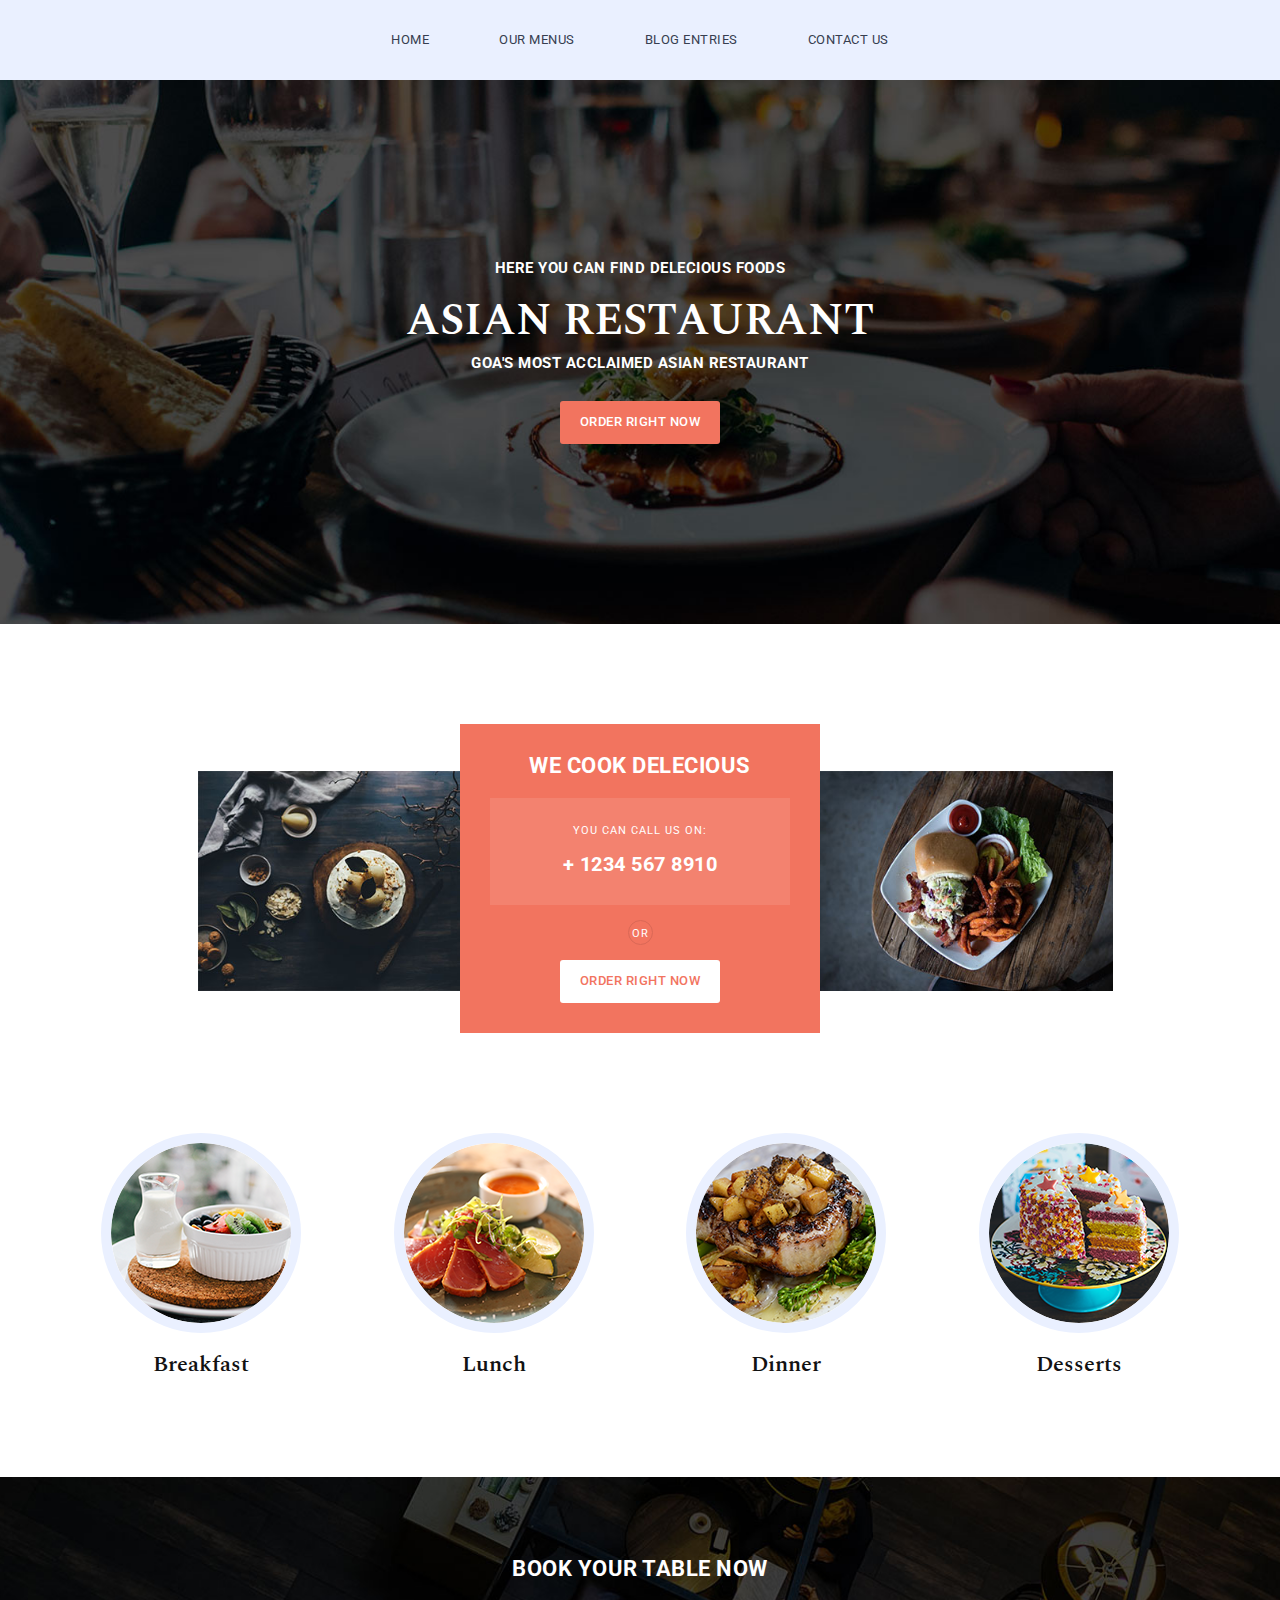
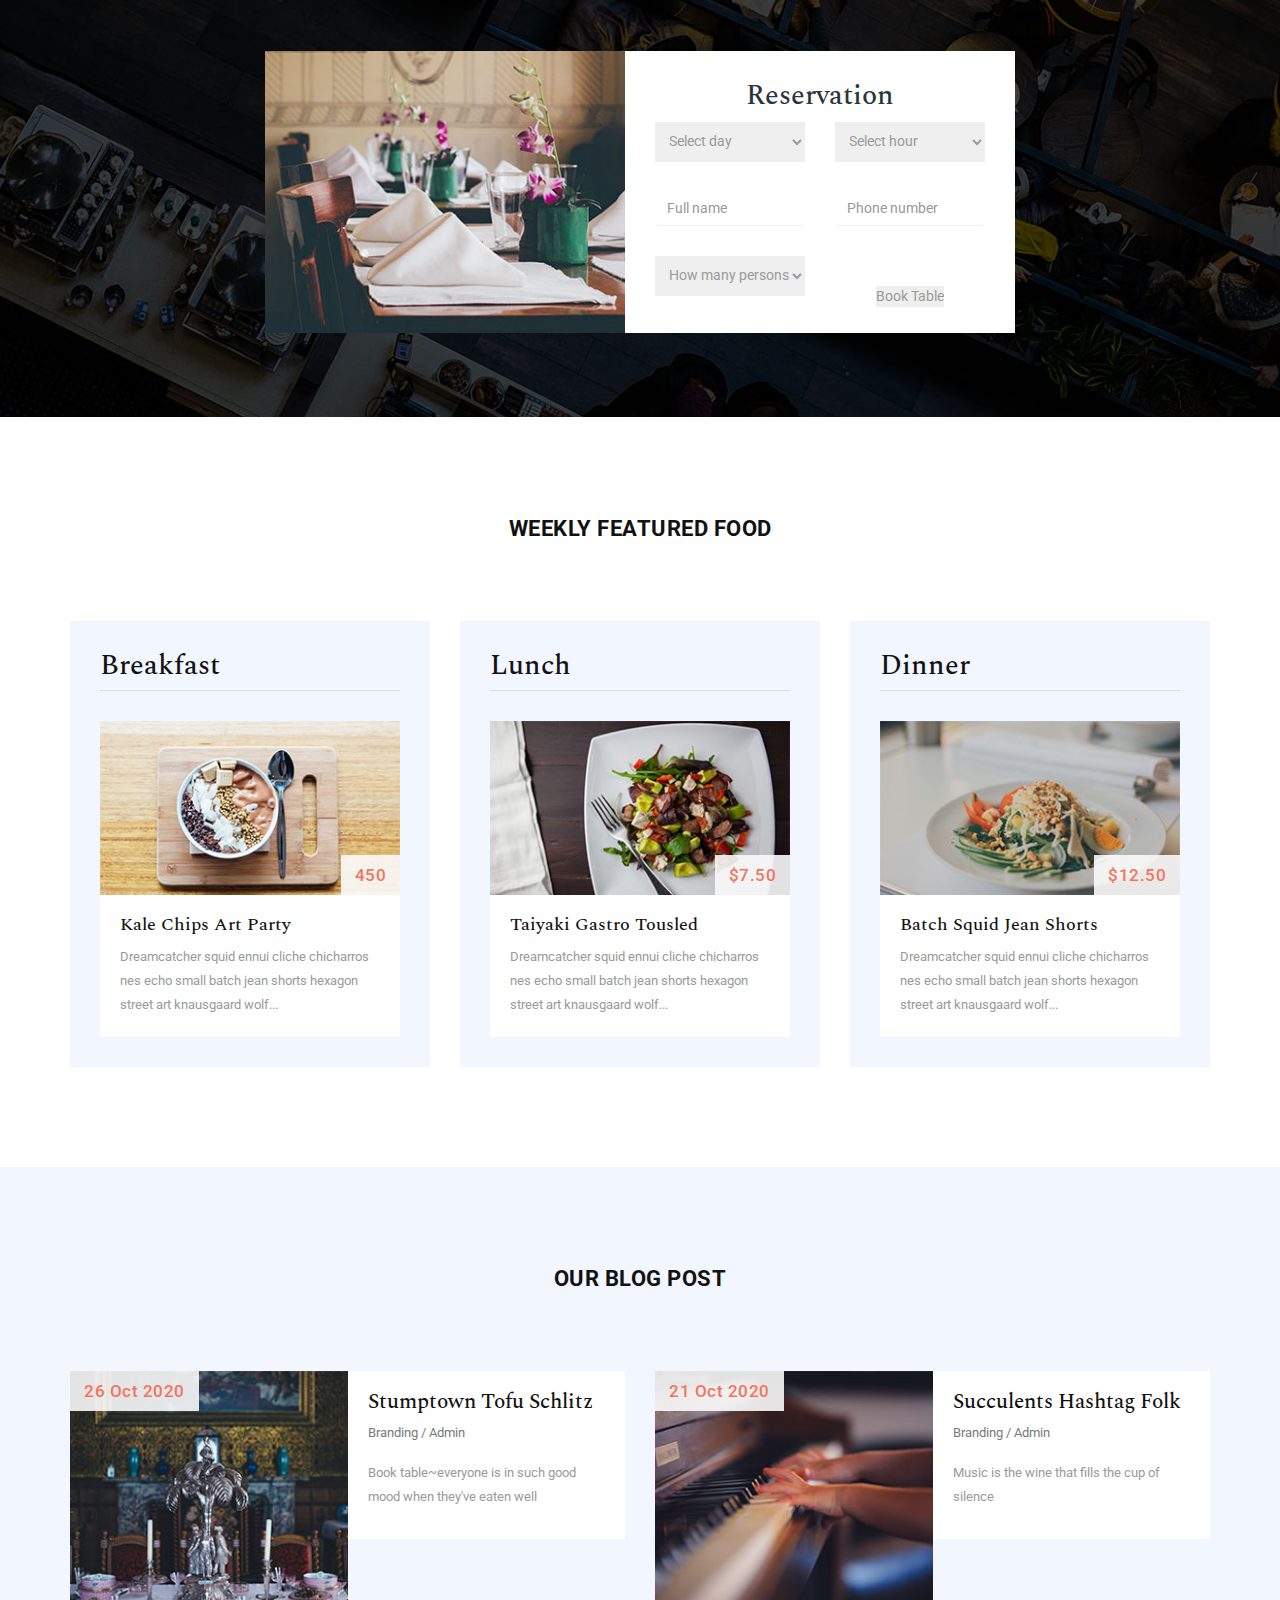
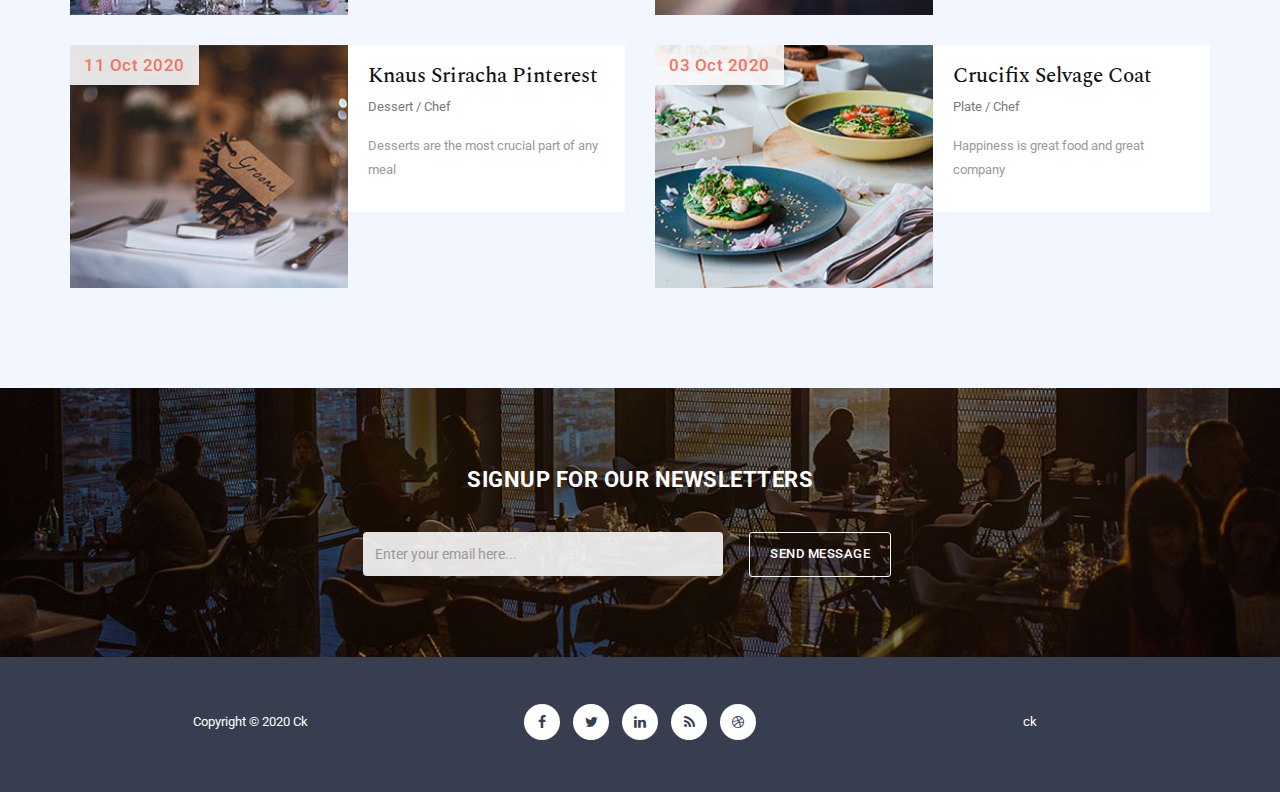
<file: index.html>
<!DOCTYPE html>
<html>
    <head>
        <meta charset="utf-8">
        <meta http-equiv="X-UA-Compatible" content="IE=edge,chrome=1">

        <title>ck</title>
         <meta name="description" content="">
        <meta name="viewport" content="width=device-width, initial-scale=1">
        <link rel="apple-touch-icon" href="apple-touch-icon.png">

        <link rel="stylesheet" href="css/bootstrap.min.css">
        <link rel="stylesheet" href="css/bootstrap-theme.min.css">
        <link rel="stylesheet" href="css/fontAwesome.css">
        <link rel="stylesheet" href="css/hero-slider.css">
        <link rel="stylesheet" href="css/owl-carousel.css">
        <link rel="stylesheet" href="css/templatemo-style.css">

        <link href="https://fonts.googleapis.com/css?family=Spectral:200,200i,300,300i,400,400i,500,500i,600,600i,700,700i,800,800i" rel="stylesheet">
        <link href="https://fonts.googleapis.com/css?family=Roboto:100,300,400,500,700,900" rel="stylesheet">

     
    </head>

<body>
    <div class="header">
        <div class="container">
          
            <nav class="navbar navbar-inverse" role="navigation">
                <div class="navbar-header">
                    <button type="button" id="nav-toggle" class="navbar-toggle" data-toggle="collapse" data-target="#main-nav">
                        <span class="sr-only">Toggle navigation</span>
                        <span class="icon-bar"></span>
                        <span class="icon-bar"></span>
                        <span class="icon-bar"></span>
                    </button>
                </div>
                <!--/.navbar-header-->
                <div id="main-nav" class="collapse navbar-collapse">
                    <ul class="nav navbar-nav">
                        <li><a href="index.html">Home</a></li>
                        <li><a href="menu.html">Our Menus</a></li>
                        <li><a href="blog.html">Blog Entries</a></li>
                        <li><a href="contact.html">Contact Us</a></li>
                    </ul>
                </div>
                <!--/.navbar-collapse-->
            </nav>
            <!--/.navbar-->
        </div>
        <!--/.container-->
    </div>
    <!--/.header-->


    <section class="banner">
        <div class="container">
            <div class="row">
                <div class="col-md-6 col-md-offset-3">
                    <h4>Here you can find delecious foods</h4>
                    <h2>Asian Restaurant</h2>
                    <h4>Goa's Most Acclaimed Asian Restaurant</h4>
                  <div class="primary-button">
                        <a href="#" class="scroll-link" data-id="book-table">Order Right Now</a>
                    </div>
                </div>
            </div>
        </div>
    </section>



    <section class="cook-delecious">
        <div class="container">
            <div class="row">
                <div class="col-md-3 col-md-offset-1">
                    <div class="first-image">
                        <img src="img/cook_01.jpg" alt="" style=margin-left:30px;>
                    </div>
                </div>
                <div class="col-md-4">
                    <div class="cook-content">
                        <h4>We cook delecious</h4>
                        <div class="contact-content">
                            <span>You can call us on:</span>
                            <h6>+ 1234 567 8910</h6>
                        </div>
                        <span>or</span>
                        
                          <div class="primary-white-button">
                        <a href="#" class="scroll-link" data-id="book-table">Order Right Now</a>
                    </div>
                    </div>
                </div>
                <div class="col-md-3">
                    <div class="second-image">
                        <img src="img/cook_02.jpg" alt="">
                    </div>
                </div>
            </div>
        </div>
    </section>



    <section class="services">
        <div class="container">
            <div class="row">
                <div class="col-md-3 col-sm-6 col-xs-12">
                    <div class="service-item">
                        <a href="menu.html">
                        <img src="img/cook_breakfast.png" alt="Breakfast">
                        <h4>Breakfast</h4>
                        </a>
                    </div>
                </div>
                <div class="col-md-3 col-sm-6 col-xs-12">
                    <div class="service-item">
                        <a href="menu.html">
                        <img src="img/cook_lunch.png" alt="Lunch">
                        <h4>Lunch</h4>
                        </a>
                    </div>
                </div>
                <div class="col-md-3 col-sm-6 col-xs-12">
                    <div class="service-item">
                        <a href="menu.html">
                        <img src="img/cook_dinner.png" alt="Dinner">
                        <h4>Dinner</h4>
                        </a>
                    </div>
                </div>
                <div class="col-md-3 col-sm-6 col-xs-12">
                    <div class="service-item">
                        <a href="menu.html">
                        <img src="img/cook_dessert.png" alt="Desserts">
                        <h4>Desserts</h4>
                        </a>
                    </div>
                </div>
            </div>
        </div>
    </section>



    <section id="book-table">
        <div class="container">
            <div class="row">
                <div class="col-md-12">
                    <div class="heading">
                        <h2>Book Your Table Now</h2>
                    </div>
                </div>
                <div class="col-md-4 col-md-offset-2 col-sm-12">
                    <div class="left-image">
                        <img src="img/book_left_image.jpg" alt="">
                    </div>
                </div>
                <div class="col-md-4 col-sm-12">
                    <div class="right-info">
                        <h4>Reservation</h4>
                        <form id="form-submit" action="" method="get">
                            <div class="row">
                                <div class="col-md-6">
                                    <fieldset>
                                        <select required name='day' onchange='this.form.()'>
                                            <option value="">Select day</option>
                                            <option value="Monday">Monday</option>
                                            <option value="Tuesday">Tuesday</option>
                                            <option value="Wednesday">Wednesday</option>
                                            <option value="Thursday">Thursday</option>
                                            <option value="Friday">Friday</option>
                                            <option value="Saturday">Saturday</option>
                                            <option value="Sunday">Sunday</option>
                                        </select>
                                    </fieldset>
                                </div>
                                <div class="col-md-6">
                                    <fieldset>
                                        <select required name='hour' onchange='this.form.()'>
                                            <option value="">Select hour</option>
                                            <option value="10-00">10:00</option>
                                            <option value="12-00">12:00</option>
                                            <option value="14-00">14:00</option>
                                            <option value="16-00">16:00</option>
                                            <option value="18-00">18:00</option>
                                            <option value="20-00">20:00</option>
                                            <option value="22-00">22:00</option>
                                        </select>
                                    </fieldset>
                                </div>
                                <div class="col-md-6">
                                    <fieldset>
                                        <input name="name" type="name" class="form-control" id="name" placeholder="Full name" required="">
                                    </fieldset> 
                                </div>
                                <div class="col-md-6">
                                    <fieldset>
                                        <input name="phone" type="phone" class="form-control" id="mobno" placeholder="Phone number" required="">
                                    </fieldset>
                                </div>
                                <div class="col-md-6">
                                    <fieldset>
                                        <select required class="person" name='persons' onchange='this.form.()'>
                                            <option value="">How many persons?</option>
                                            <option value="1-Person">1 Person</option>
                                            <option value="2-Persons">2 Persons</option>
                                            <option value="3-Persons">3 Persons</option>
                                            <option value="4-Persons">4 Persons</option>
                                            <option value="5-Persons">5 Persons</option>
                                            <option value="6-Persons">6 Persons</option>
                                        </select>
                                    </fieldset>
                                </div>
                                <div class="col-md-6">
                                    <fieldset>
                                       
										
									<input type="button" value="Book Table" onclick="validateMobNo(mobno.value)" />


										
										
										
										
                                    </fieldset>
                                </div>
                            </div>
                        </form>
                    </div>
                </div>
            </div>
        </div>
    </section>
    <section class="featured-food">
        <div class="container">
            <div class="row">
                <div class="heading">
                    <h2>Weekly Featured Food</h2>
                </div>
            </div>
            <div class="row">
                <div class="col-md-4">
                    <div class="food-item">
                        <h2>Breakfast</h2>
                        <img src="img/breakfast_item.jpg" alt="">
                        <div class="price">450</div>
                        <div class="text-content">
                            <h4>Kale Chips Art Party</h4>
                            <p>Dreamcatcher squid ennui cliche chicharros nes echo  small batch jean shorts hexagon street art knausgaard wolf...</p>
                        </div>
                    </div>
                </div>
                <div class="col-md-4">
                    <div class="food-item">
                        <h2>Lunch</h2>
                        <img src="img/lunch_item.jpg" alt="">
                        <div class="price">$7.50</div>
                        <div class="text-content">
                            <h4>Taiyaki Gastro Tousled</h4>
                            <p>Dreamcatcher squid ennui cliche chicharros nes echo  small batch jean shorts hexagon street art knausgaard wolf...</p>
                        </div>
                    </div>
                </div>
                <div class="col-md-4">
                    <div class="food-item">
                        <h2>Dinner</h2>
                        <img src="img/dinner_item.jpg" alt="">
                        <div class="price">$12.50</div>
                        <div class="text-content">
                            <h4>Batch Squid Jean Shorts</h4>
                            <p>Dreamcatcher squid ennui cliche chicharros nes echo  small batch jean shorts hexagon street art knausgaard wolf...</p>
                        </div>
                    </div>
                </div>
            </div>
        </div>
    </section>



    <section class="our-blog">
        <div class="container">
            <div class="row">
                <div class="col-md-12">
                    <div class="heading">
                        <h2>Our blog post</h2>
                    </div>
                </div>
            </div>
            <div class="row">
                <div class="col-md-6">
                    <div class="blog-post">
                        <img src="img/blog_post_01.jpg" alt="">
                        <div class="date">26 Oct 2020</div>
                        <div class="right-content">
                            <h4>Stumptown Tofu Schlitz</h4>
                            <span>Branding / Admin</span>
                            <p>Book table~everyone is in such good mood when they've eaten well                         </p>
                            <div class="text-button">
                                
                            </div>
                        </div>
                    </div>
                </div>
                <div class="col-md-6">
                    <div class="blog-post">
                        <img src="img/blog_post_02.jpg" alt="">
                        <div class="date">21 Oct 2020</div>
                        <div class="right-content">
                            <h4>Succulents Hashtag Folk</h4>
                            <span>Branding / Admin</span>
                            <p>Music is the wine that fills the cup of silence</p>
                            <div class="text-button">
                          
                            </div>
                        </div>
                    </div>
                </div>
                <div class="col-md-6">
                    <div class="blog-post">
                        <img src="img/blog_post_03.jpg" alt="">
                        <div class="date">11 Oct 2020</div>
                        <div class="right-content">
                            <h4>Knaus Sriracha Pinterest</h4>
                            <span>Dessert / Chef</span>
                            <p>Desserts are the most crucial part of any meal</p>
                            <div class="text-button">
                                
                            </div>
                        </div>
                    </div>
                </div>
                <div class="col-md-6">
                    <div class="blog-post">
                        <img src="img/blog_post_04.jpg" alt="">
                        <div class="date">03 Oct 2020</div>
                        <div class="right-content">
                            <h4>Crucifix Selvage Coat</h4>
                            <span>Plate / Chef</span>
                            <p>Happiness is great food and great company</p>
                            <div class="text-button">
                                
                            </div>
                        </div>
                    </div>
                </div>
            </div>
        </div>
    </section>



    

    <section class="sign-up">
        <div class="container">
            <div class="row">
                <div class="col-md-12">
                    <div class="heading">
                        <h2>Signup for our newsletters</h2>
                    </div>
                </div>
            </div>
            <form name="form1" id="contact" action="" method="get">
                <div class="row">
                    <div class="col-md-4 col-md-offset-3">
                        <fieldset>
                            <input name="email" type="text" class="form-control" id="email" placeholder="Enter your email here..." required="">
                        </fieldset>
                    </div>
                    <div class="col-md-2">
                        <fieldset>
                            <button type="submit" id="form-submit" class="btn" value="Submit" onclick="ValidateEmail(document.form1.email)">Send Message</button>
                        </fieldset>
                    </div>
                </div>
            </form>
        </div>
    </section>



    <footer>
        <div class="container">
            <div class="row">
                <div class="col-md-4">
                    <p>Copyright &copy; 2020 Ck</p>
                </div> 
                <div class="col-md-4">
                    <ul class="social-icons">
                        <li><a rel="nofollow" href="https://fb.com/templatemo"><i class="fa fa-facebook"></i></a></li>
                        <li><a href="#"><i class="fa fa-twitter"></i></a></li>
                        <li><a href="#"><i class="fa fa-linkedin"></i></a></li>
                        <li><a href="#"><i class="fa fa-rss"></i></a></li>
                        <li><a href="#"><i class="fa fa-dribbble"></i></a></li>
                    </ul>
                </div>
                <div class="col-md-4">
                    <p>ck</p>
                </div>
            </div>
        </div>
    </footer>

    <script src="https://ajax.googleapis.com/ajax/libs/jquery/1.11.2/jquery.min.js"></script>
    <script>window.jQuery || document.write('<script src="js/vendor/jquery-1.11.2.min.js"><\/script>')</script>

    <script src="js/vendor/bootstrap.min.js"></script>

    <script src="js/plugins.js"></script>
    <script src="js/main.js"></script>
	<script>function ValidateEmail(inputText)
	{
	var mailformat = /^\w+([\.-]?\w+)*@\w+([\.-]?\w+)*(\.\w{2,3})+$/;
	if(inputText.value.match(mailformat))
	{
		alert("Success!");
	document.form1.text1.focus();
	return true;
	}
	else
	{
	alert("You have entered an invalid email address!");
	document.form1.text1.focus();
	return false;
	}
	}
	</script>
    <script type="text/javascript">
    $(document).ready(function() {
        // navigation click actions 
        $('.scroll-link').on('click', function(event){
            event.preventDefault();
            var sectionID = $(this).attr("data-id");
            scrollToID('#' + sectionID, 750);
        });
        // scroll to top action
        $('.scroll-top').on('click', function(event) {
            event.preventDefault();
            $('html, body').animate({scrollTop:0}, 'slow');         
        });
        // mobile nav toggle
        $('#nav-toggle').on('click', function (event) {
            event.preventDefault();
            $('#main-nav').toggleClass("open");
        });
    });
    // scroll function
    function scrollToID(id, speed){
        var offSet = 0;
        var targetOffset = $(id).offset().top - offSet;
        var mainNav = $('#main-nav');
        $('html,body').animate({scrollTop:targetOffset}, speed);
        if (mainNav.hasClass("open")) {
            mainNav.css("height", "1px").removeClass("in").addClass("collapse");
            mainNav.removeClass("open");
        }
    }
    if (typeof console === "undefined") {
        console = {
            log: function() { }
        };
    }
    </script>
	
	
	<script type="text/javascript">
function validateMobNo(mobno){
    var mobno2;
    var flag=false;
    var mlen= mobno.length;
    //alert(mobno.substr(3,mobno.length-3));
    if(mobno.charAt(0)!='+' && mlen==10){
        mobno2="+91-"+mobno;
        alert("Success");
        flag=true;
    }
    else
        alert("Please correct your mobile No");
    
         
}
</script>




</body>
</html>
</file>
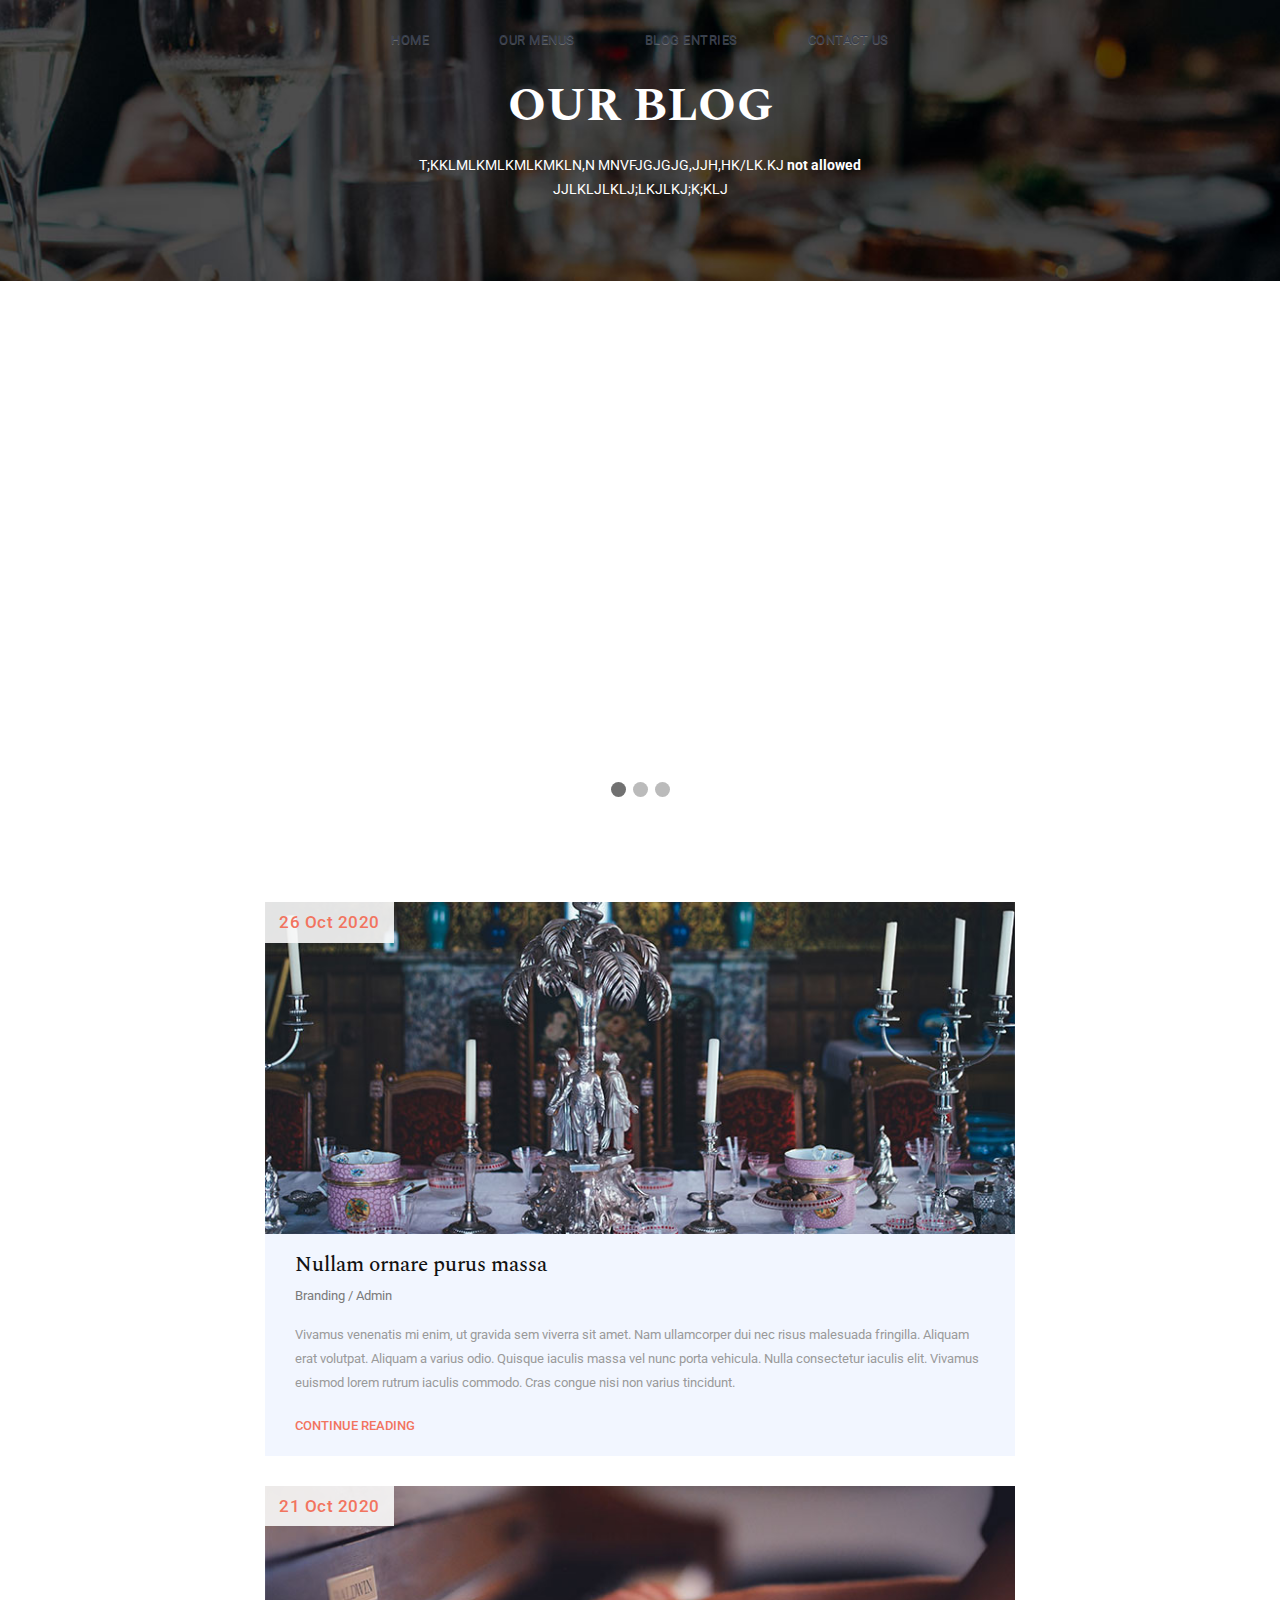
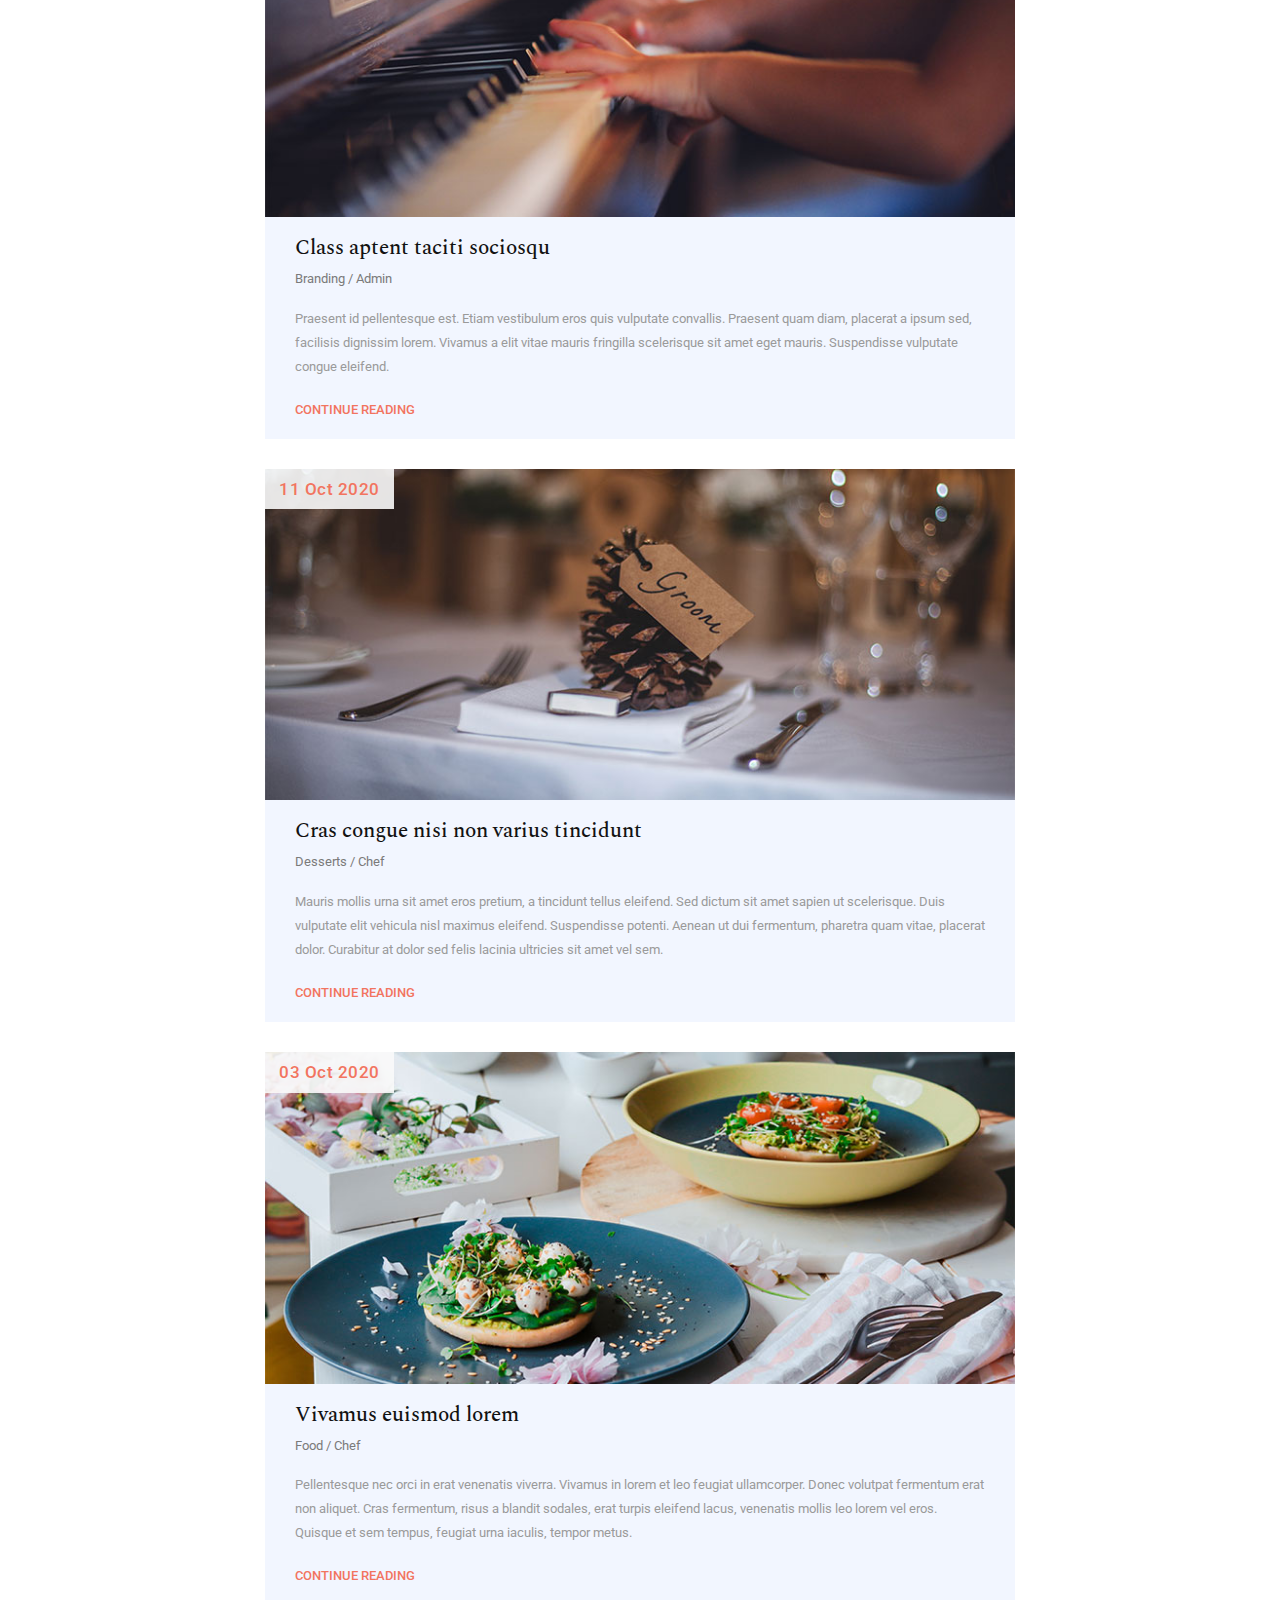
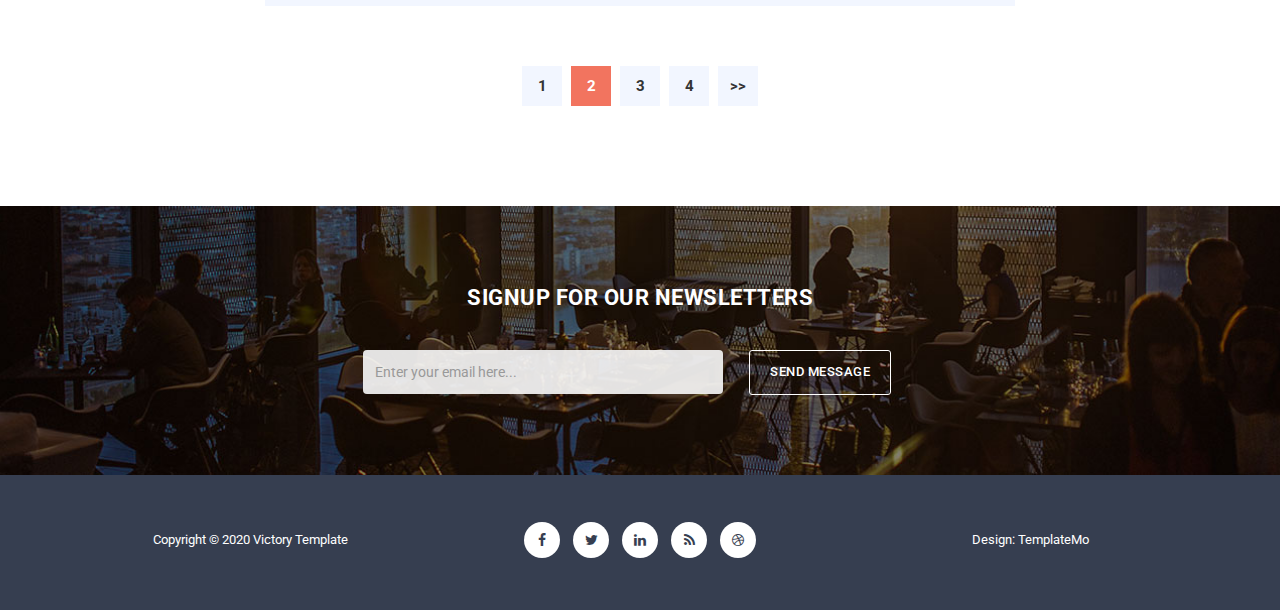
<file: blog.html>
<!DOCTYPE html>
<html>
    <head>
        <meta charset="utf-8">
        <meta http-equiv="X-UA-Compatible" content="IE=edge,chrome=1">

        <title>Blog page</title>
        <meta name="description" content="">
        <meta name="viewport" content="width=device-width, initial-scale=1">
        <link rel="apple-touch-icon" href="apple-touch-icon.png">

        <link rel="stylesheet" href="css/bootstrap.min.css">
        <link rel="stylesheet" href="css/bootstrap-theme.min.css">
        <link rel="stylesheet" href="css/fontAwesome.css">
        <link rel="stylesheet" href="css/hero-slider.css">
        <link rel="stylesheet" href="css/owl-carousel.css">
        <link rel="stylesheet" href="css/templatemo-style.css">

        <link href="https://fonts.googleapis.com/css?family=Spectral:200,200i,300,300i,400,400i,500,500i,600,600i,700,700i,800,800i" rel="stylesheet">
        <link href="https://fonts.googleapis.com/css?family=Roboto:100,300,400,500,700,900" rel="stylesheet">

    
		<meta name="viewport" content="width=device-width, initial-scale=1">
<style>
* {box-sizing: border-box}
body {font-family: Verdana, sans-serif; margin:0}
.mySlides {display: none}
img {vertical-align: middle;}

/* Slideshow container */
.slideshow-container {
  max-width: 1000px;
  position: relative;
  margin: auto;
}

/* Next & previous buttons */
.prev, .next {
  cursor: pointer;
  position: absolute;
  top: 50%;
  width: auto;
  padding: 16px;
  margin-top: -22px;
  color: white;
  font-weight: bold;
  font-size: 18px;
  transition: 0.6s ease;
  border-radius: 0 3px 3px 0;
  user-select: none;
}

/* Position the "next button" to the right */
.next {
  right: 0;
  border-radius: 3px 0 0 3px;
}

/* On hover, add a black background color with a little bit see-through */
.prev:hover, .next:hover {
  background-color: rgba(0,0,0,0.8);
}

/* Caption text */
.text {
  color: #f2f2f2;
  font-size: 25px;
  padding: 8px 12px;
  position: absolute;
  bottom: 8px;
  width: 100%;
  text-align: center;
}

/* Number text (1/3 etc) */
.numbertext {
  color: #f2f2f2;
  font-size: 12px;
  padding: 8px 12px;
  position: absolute;
  top: 0;
}

/* The dots/bullets/indicators */
.dot {
  cursor: pointer;
  height: 15px;
  width: 15px;
  margin: 0 2px;
  background-color: #bbb;
  border-radius: 50%;
  display: inline-block;
  transition: background-color 0.6s ease;
}

.active, .dot:hover {
  background-color: #717171;
}

/* Fading animation */
.fade {
  -webkit-animation-name: fade;
  -webkit-animation-duration: 1.5s;
  animation-name: fade;
  animation-duration: 1.5s;
}

@-webkit-keyframes fade {
  from {opacity: .4} 
  to {opacity: 1}
}

@keyframes fade {
  from {opacity: .4} 
  to {opacity: 1}
}

/* On smaller screens, decrease text size */
@media only screen and (max-width: 300px) {
  .prev, .next,.text {font-size: 11px}
}
</style>
    </head>

<body>
    
                <div id="main-nav" class="collapse navbar-collapse">
                    <ul class="nav navbar-nav">
                        <li><a href="index.html">Home</a></li>
                        <li><a href="menu.html">Our Menus</a></li>
                        <li><a href="blog.html">Blog Entries</a></li>
                        <li><a href="contact.html">Contact Us</a></li>
                    </ul>
                </div>
               
            </nav>
          
        </div>

    </div>



    <section class="page-heading">
        <div class="container">
            <div class="row">
                <div class="col-md-12">
                    <h1>Our Blog</h1>
                    <p> T;KKLMLKMLKMLKMKLN,N MNVFJGJGJG,JJH,HK/LK.KJ <strong>not allowed</strong> JJLKLJLKLJ;LKJLKJ;K;KLJ</p>
                </div>
            </div>
        </div>
    </section>




<br>
<br>
<div clsas="container">
<div class="slideshow-container">

<div class="mySlides fade">
  <div class="numbertext">1 / 3</div>
  <img src="img/blog_item_01.jpg" style="width:100%">
  <div class="text">Stumptown</div>
</div>

<div class="mySlides fade">
  <div class="numbertext">2 / 3</div>
  <img src="img/blog_item_02.jpg" style="width:100%">
  <div class="text">Music</div>
</div>

<div class="mySlides fade">
  <div class="numbertext">3 / 3</div>
  <img src="img/blog_item_03.jpg" style="width:100%">
  <div class="text">Exotic Suprise</div>
</div>

<a class="prev" onclick="plusSlides(-1)">&#10094;</a>
<a class="next" onclick="plusSlides(1)">&#10095;</a>

</div>
<br>

<div style="text-align:center">
  <span class="dot" onclick="currentSlide(1)"></span> 
  <span class="dot" onclick="currentSlide(2)"></span> 
  <span class="dot" onclick="currentSlide(3)"></span> 
</div>

</div>
    <section class="blog-page">
        <div class="container">
            <div class="row">
                <div class="col-md-8 col-md-offset-2">
                    <div class="blog-item">
                        <img src="img/blog_item_01.jpg" alt="">
                        <div class="date">26 Oct 2020</div>
                        <div class="down-content">
                            <h4>Nullam ornare purus massa</h4>
                            <span>Branding / Admin</span>
                            <p>Vivamus venenatis mi enim, ut gravida sem viverra sit amet. Nam ullamcorper dui nec risus malesuada fringilla. Aliquam erat volutpat. Aliquam a varius odio. Quisque iaculis massa vel nunc porta vehicula. Nulla consectetur iaculis elit. Vivamus euismod lorem rutrum iaculis commodo. Cras congue nisi non varius tincidunt.</p>
                            <div class="text-button">
                                <a href="#">Continue Reading</a>
                            </div>
                        </div>
                    </div>
                </div>
                <div class="col-md-8 col-md-offset-2">
                    <div class="blog-item">
                        <img src="img/blog_item_02.jpg" alt="">
                        <div class="date">21 Oct 2020</div>
                        <div class="down-content">
                            <h4>Class aptent taciti sociosqu</h4>
                            <span>Branding / Admin</span>
                            <p>Praesent id pellentesque est. Etiam vestibulum eros quis vulputate convallis. Praesent quam diam, placerat a ipsum sed, facilisis dignissim lorem. Vivamus a elit vitae mauris fringilla scelerisque sit amet eget mauris. Suspendisse vulputate congue eleifend.</p>
                            <div class="text-button">
                                <a href="#">Continue Reading</a>
                            </div>
                        </div>
                    </div>
                </div>
                <div class="col-md-8 col-md-offset-2">
                    <div class="blog-item">
                        <img src="img/blog_item_03.jpg" alt="">
                        <div class="date">11 Oct 2020</div>
                        <div class="down-content">
                            <h4>Cras congue nisi non varius tincidunt</h4>
                            <span>Desserts / Chef</span>
                            <p>Mauris mollis urna sit amet eros pretium, a tincidunt tellus eleifend. Sed dictum sit amet sapien ut scelerisque. Duis vulputate elit vehicula nisl maximus eleifend. Suspendisse potenti. Aenean ut dui fermentum, pharetra quam vitae, placerat dolor. Curabitur at dolor sed felis lacinia ultricies sit amet vel sem.</p>
                            <div class="text-button">
                                <a href="#">Continue Reading</a>
                            </div>
                        </div>
                    </div>
                </div>
                <div class="col-md-8 col-md-offset-2">
                    <div class="blog-item">
                        <img src="img/blog_item_04.jpg" alt="">
                        <div class="date">03 Oct 2020</div>
                        <div class="down-content">
                            <h4>Vivamus euismod lorem</h4>
                            <span>Food / Chef</span>
                            <p>Pellentesque nec orci in erat venenatis viverra. Vivamus in lorem et leo feugiat ullamcorper. Donec volutpat fermentum erat non aliquet. Cras fermentum, risus a blandit sodales, erat turpis eleifend lacus, venenatis mollis leo lorem vel eros. Quisque et sem tempus, feugiat urna iaculis, tempor metus.</p>
                            <div class="text-button">
                                <a href="#">Continue Reading</a>
                            </div>
                        </div>
                    </div>
                </div>
                <div class="col-md-8 col-md-offset-2">
                    <ul class="page-number">
                        <li><a href="#">1</a></li>
                        <li class="active"><a href="#">2</a></li>
                        <li><a href="#">3</a></li>
                        <li><a href="#">4</a></li>
                        <li><a href="#">&gt;&gt;</a></li>
                    </ul>
                </div>
            </div>
        </div>
    </section>


    <section class="sign-up">
        <div class="container">
            <div class="row">
                <div class="col-md-12">
                    <div class="heading">
                        <h2>Signup for our newsletters</h2>
                    </div>
                </div>
            </div>
            <form id="contact" action="" method="get">
                <div class="row">
                    <div class="col-md-4 col-md-offset-3">
                        <fieldset>
                            <input name="email" type="text" class="form-control" id="email" placeholder="Enter your email here..." required="">
                        </fieldset>
                    </div>
                    <div class="col-md-2">
                        <fieldset>
                            <button type="submit" id="form-submit" class="btn">Send Message</button>
                        </fieldset>
                    </div>
                </div>
            </form>
        </div>
    </section>


    <footer>
        <div class="container">
            <div class="row">
                <div class="col-md-4">
                    <p>Copyright &copy; 2020 Victory Template</p>
                </div>
                <div class="col-md-4">
                    <ul class="social-icons">
                        <li><a href="#"><i class="fa fa-facebook"></i></a></li>
                        <li><a href="#"><i class="fa fa-twitter"></i></a></li>
                        <li><a href="#"><i class="fa fa-linkedin"></i></a></li>
                        <li><a href="#"><i class="fa fa-rss"></i></a></li>
                        <li><a href="#"><i class="fa fa-dribbble"></i></a></li>
                    </ul>
                </div>
                <div class="col-md-4">
                    <p>Design: TemplateMo</p>
                </div>
            </div>
        </div>
    </footer>
	
	
<script>
var slideIndex = 0;
showSlides();

function showSlides() {
  var i;
  var slides = document.getElementsByClassName("mySlides");
  var dots = document.getElementsByClassName("dot");
  for (i = 0; i < slides.length; i++) {
    slides[i].style.display = "none";  
  }
  slideIndex++;
  if (slideIndex > slides.length) {slideIndex = 1}    
  for (i = 0; i < dots.length; i++) {
    dots[i].className = dots[i].className.replace(" active", "");
  }
  slides[slideIndex-1].style.display = "block";  
  dots[slideIndex-1].className += " active";
  setTimeout(showSlides, 2000); // Change image every 2 seconds
}
</script>

</body>
</html>
</file>
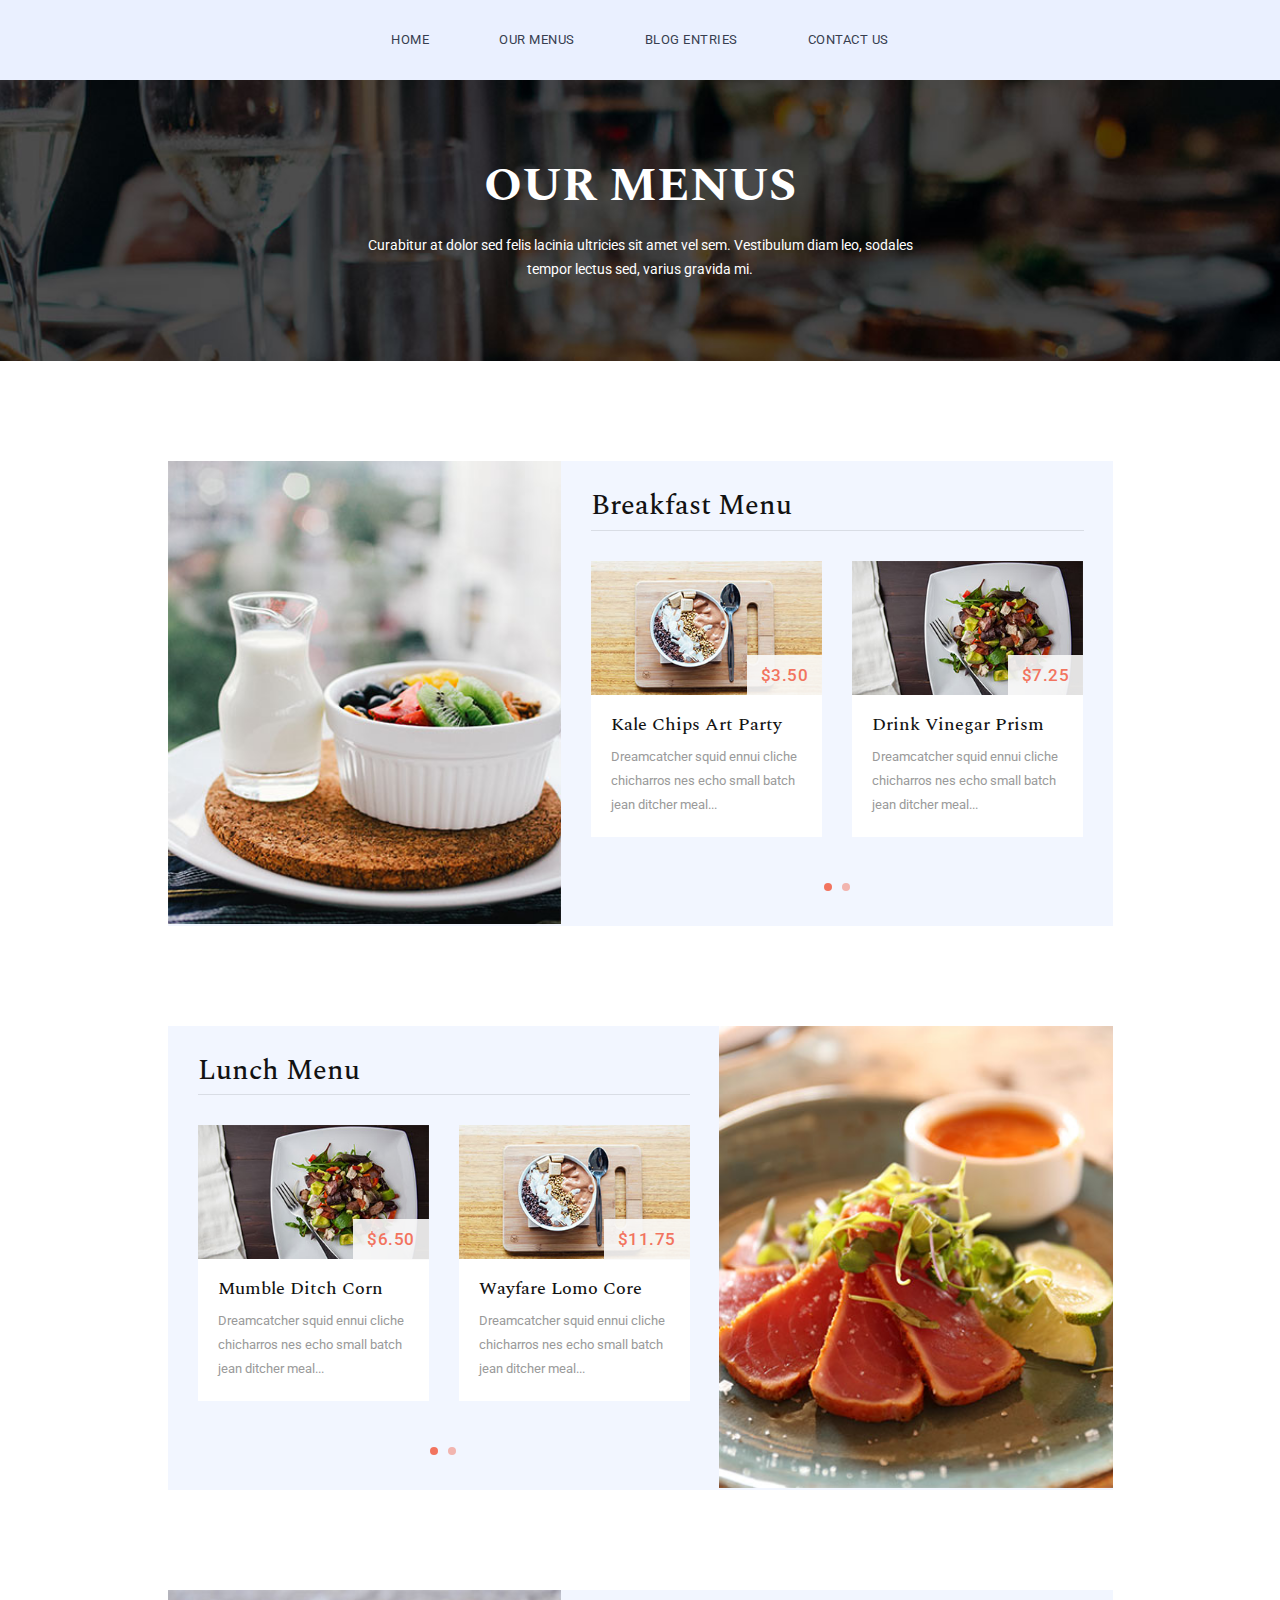
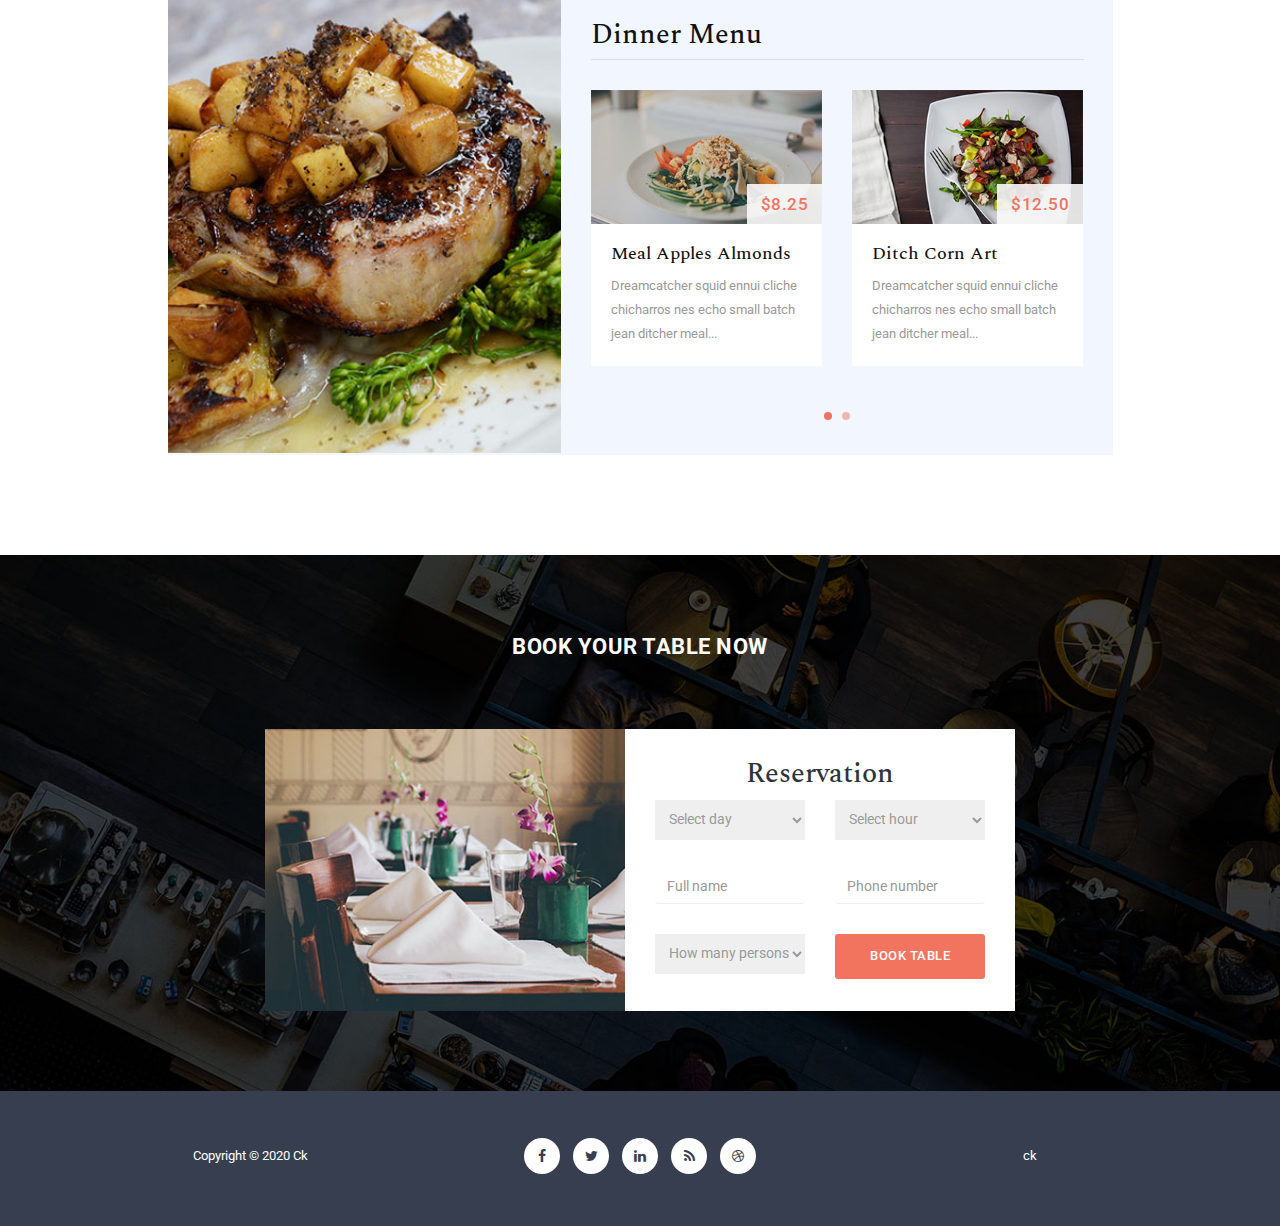
<file: menu.html>
<!DOCTYPE html>
<html>
    <head>
        <meta charset="utf-8">
        <meta http-equiv="X-UA-Compatible" content="IE=edge,chrome=1">
        <title>MENU</title>
        <meta name="description" content="">
        <meta name="viewport" content="width=device-width, initial-scale=1">
        <link rel="apple-touch-icon" href="apple-touch-icon.png">

        <link rel="stylesheet" href="css/bootstrap.min.css">
        <link rel="stylesheet" href="css/bootstrap-theme.min.css">
        <link rel="stylesheet" href="css/fontAwesome.css">
        <link rel="stylesheet" href="css/hero-slider.css">
        <link rel="stylesheet" href="css/owl-carousel.css">
        <link rel="stylesheet" href="css/templatemo-style.css">

        <link href="https://fonts.googleapis.com/css?family=Spectral:200,200i,300,300i,400,400i,500,500i,600,600i,700,700i,800,800i" rel="stylesheet">
        <link href="https://fonts.googleapis.com/css?family=Roboto:100,300,400,500,700,900" rel="stylesheet">

        <script src="js/vendor/modernizr-2.8.3-respond-1.4.2.min.js"></script>
    </head>

<body>
    <div class="header">
        <div class="container">
  
                
                <div id="main-nav" class="collapse navbar-collapse">
                    <ul class="nav navbar-nav">
                        <li><a href="index.html">Home</a></li>
                        <li><a href="menu.html">Our Menus</a></li>
                        <li><a href="blog.html">Blog Entries</a></li>
                        <li><a href="contact.html">Contact Us</a></li>
                    </ul>
                </div>
                <!--/.navbar-collapse-->
            </nav>
            <!--/.navbar-->
        </div>
        <!--/.container-->
    </div>
    <!--/.header-->


    <section class="page-heading">
        <div class="container">
            <div class="row">
                <div class="col-md-12">
                    <h1>Our Menus</h1>
                    <p>Curabitur at dolor sed felis lacinia ultricies sit amet vel sem. Vestibulum diam leo, sodales tempor lectus sed, varius gravida mi.</p>
                </div>
            </div>
        </div>
    </section>



    <section class="breakfast-menu">
        <div class="container">
            <div class="row">
                <div class="col-md-10 col-md-offset-1">
                    <div class="breakfast-menu-content">
                        <div class="row">
                            <div class="col-md-5">
                                <div class="left-image">
                                    <img src="img/breakfast_menu.jpg" alt="Breakfast">
                                </div>
                            </div>
                            <div class="col-md-7">
                                <h2>Breakfast Menu</h2>
                                <div id="owl-breakfast" class="owl-carousel owl-theme">
                                    <div class="item col-md-12">
                                        <div class="food-item">
                                            <img src="img/breakfast_item.jpg" alt="">
                                            <div class="price">$3.50</div>
                                            <div class="text-content">
                                                <h4>Kale Chips Art Party</h4>
                                                <p>Dreamcatcher squid ennui cliche chicharros nes echo  small batch jean ditcher meal...</p>
                                            </div>
                                        </div>
                                    </div>
                                    <div class="item col-md-12">
                                        <div class="food-item">
                                            <img src="img/lunch_item.jpg" alt="">
                                            <div class="price">$7.25</div>
                                            <div class="text-content">
                                                <h4>Drink Vinegar Prism</h4>
                                                <p>Dreamcatcher squid ennui cliche chicharros nes echo  small batch jean ditcher meal...</p>
                                            </div>
                                        </div>
                                    </div>
                                    <div class="item col-md-12">
                                        <div class="food-item">
                                            <img src="img/dinner_item.jpg" alt="">
                                            <div class="price">$11.50</div>
                                            <div class="text-content">
                                                <h4>Taiyaki Gastro Tousled</h4>
                                                <p>Dreamcatcher squid ennui cliche chicharros nes echo  small batch jean ditcher meal...</p>
                                            </div>
                                        </div>
                                    </div>
                                </div>
                            </div>
                        </div>
                    </div>
                </div>
            </div>
        </div>
    </section>



    <section class="lunch-menu">
        <div class="container">
            <div class="row">
                <div class="col-md-10 col-md-offset-1">
                    <div class="lunch-menu-content">
                        <div class="row">
                            <div class="col-md-7">
                                <h2>Lunch Menu</h2>
                                <div id="owl-lunch" class="owl-carousel owl-theme">
                                    <div class="item col-md-12">
                                        <div class="food-item">
                                            <img src="img/lunch_item.jpg" alt="">
                                            <div class="price">$6.50</div>
                                            <div class="text-content">
                                                <h4>Mumble Ditch Corn</h4>
                                                <p>Dreamcatcher squid ennui cliche chicharros nes echo  small batch jean ditcher meal...</p>
                                            </div>
                                        </div>
                                    </div>
                                    <div class="item col-md-12">
                                        <div class="food-item">
                                            <img src="img/breakfast_item.jpg" alt="">
                                            <div class="price">$11.75</div>
                                            <div class="text-content">
                                                <h4>Wayfare Lomo Core</h4>
                                                <p>Dreamcatcher squid ennui cliche chicharros nes echo  small batch jean ditcher meal...</p>
                                            </div>
                                        </div>
                                    </div>
                                    <div class="item col-md-12">
                                        <div class="food-item">
                                            <img src="img/dinner_item.jpg" alt="">
                                            <div class="price">$16.50</div>
                                            <div class="text-content">
                                                <h4>Taiyaki Gastro Tousled</h4>
                                                <p>Dreamcatcher squid ennui cliche chicharros nes echo  small batch jean ditcher meal...</p>
                                            </div>
                                        </div>
                                    </div>
                                </div>
                            </div>
                            <div class="col-md-5">
                                <div class="left-image">
                                    <img src="img/lunch_menu.jpg" alt="">
                                </div>
                            </div>
                        </div>
                    </div>
                </div>
            </div>
        </div>
    </section>

    <section class="dinner-menu">
        <div class="container">
            <div class="row">
                <div class="col-md-10 col-md-offset-1">
                    <div class="dinner-menu-content">
                        <div class="row">
                            <div class="col-md-5">
                                <div class="left-image">
                                    <img src="img/dinner_menu.jpg" alt="">
                                </div>
                            </div>
                            <div class="col-md-7">
                                <h2>Dinner Menu</h2>
                                <div id="owl-dinner" class="owl-carousel owl-theme">
                                    <div class="item col-md-12">
                                        <div class="food-item">
                                            <img src="img/dinner_item.jpg" alt="">
                                            <div class="price">$8.25</div>
                                            <div class="text-content">
                                                <h4>Meal Apples Almonds</h4>
                                                <p>Dreamcatcher squid ennui cliche chicharros nes echo  small batch jean ditcher meal...</p>
                                            </div>
                                        </div>
                                    </div>
                                    <div class="item col-md-12">
                                        <div class="food-item">
                                            <img src="img/lunch_item.jpg" alt="">
                                            <div class="price">$12.50</div>
                                            <div class="text-content">
                                                <h4>Ditch Corn Art</h4>
                                                <p>Dreamcatcher squid ennui cliche chicharros nes echo  small batch jean ditcher meal...</p>
                                            </div>
                                        </div>
                                    </div>
                                    <div class="item col-md-12">
                                        <div class="food-item">
                                            <img src="img/breakfast_item.jpg" alt="">
                                            <div class="price">$16.00</div>
                                            <div class="text-content">
                                                <h4>Kale Chips Art Party</h4>
                                                <p>Dreamcatcher squid ennui cliche chicharros nes echo  small batch jean ditcher meal...</p>
                                            </div>
                                        </div>
                                    </div>
                                </div>
                            </div>
                        </div>
                    </div>
                </div>
            </div>
        </div>
    </section>



    <section id="book-table">
        <div class="container">
            <div class="row">
                <div class="col-md-12">
                    <div class="heading">
                        <h2>Book Your Table Now</h2>
                    </div>
                </div>
                <div class="col-md-4 col-md-offset-2">
                    <div class="left-image">
                        <img src="img/book_left_image.jpg" alt="">
                    </div>
                </div>
                <div class="col-md-4">
                    <div class="right-info">
                        <h4>Reservation</h4>
                        <form id="form-submit" action="" method="get">
                            <div class="row">
                                <div class="col-md-6">
                                    <fieldset>
                                        <select required name='day' onchange='this.form.()'>
                                            <option value="">Select day</option>
                                            <option value="Monday">Monday</option>
                                            <option value="Tuesday">Tuesday</option>
                                            <option value="Wednesday">Wednesday</option>
                                            <option value="Thursday">Thursday</option>
                                            <option value="Friday">Friday</option>
                                            <option value="Saturday">Saturday</option>
                                            <option value="Sunday">Sunday</option>
                                        </select>
                                    </fieldset>
                                </div>
                                <div class="col-md-6">
                                    <fieldset>
                                        <select required name='hour' onchange='this.form.()'>
                                            <option value="">Select hour</option>
                                            <option value="10-00">10:00</option>
                                            <option value="12-00">12:00</option>
                                            <option value="14-00">14:00</option>
                                            <option value="16-00">16:00</option>
                                            <option value="18-00">18:00</option>
                                            <option value="20-00">20:00</option>
                                            <option value="22-00">22:00</option>
                                        </select>
                                    </fieldset>
                                </div>
                                <div class="col-md-6">
                                    <fieldset>
                                        <input name="name" type="name" class="form-control" id="name" placeholder="Full name" required="">
                                    </fieldset> 
                                </div>
                                <div class="col-md-6">
                                    <fieldset>
                                        <input name="phone" type="phone" class="form-control" id="phone" placeholder="Phone number" required="">
                                    </fieldset>
                                </div>
                                <div class="col-md-6">
                                    <fieldset>
                                        <select required class="person" name='persons' onchange='this.form.()'>
                                            <option value="">How many persons?</option>
                                            <option value="1-Person">1 Person</option>
                                            <option value="2-Persons">2 Persons</option>
                                            <option value="3-Persons">3 Persons</option>
                                            <option value="4-Persons">4 Persons</option>
                                            <option value="5-Persons">5 Persons</option>
                                            <option value="6-Persons">6 Persons</option>
                                        </select>
                                    </fieldset>
                                </div>
                                <div class="col-md-6">
                                    <fieldset>
                                        <button type="submit" id="form-submit" class="btn">Book Table</button>
                                    </fieldset>
                                </div>
                            </div>
                        </form>
                    </div>
                </div>
            </div>
        </div>
    </section>



    <footer>
        <div class="container">
            <div class="row">
                <div class="col-md-4">
                    <p>Copyright &copy; 2020 Ck</p>
                </div>
                <div class="col-md-4">
                    <ul class="social-icons">
                        <li><a href="#"><i class="fa fa-facebook"></i></a></li>
                        <li><a href="#"><i class="fa fa-twitter"></i></a></li>
                        <li><a href="#"><i class="fa fa-linkedin"></i></a></li>
                        <li><a href="#"><i class="fa fa-rss"></i></a></li>
                        <li><a href="#"><i class="fa fa-dribbble"></i></a></li>
                    </ul>
                </div>
                <div class="col-md-4">
                    <p>ck</p>
                </div>
            </div>
        </div>
    </footer>

    <script src="https://ajax.googleapis.com/ajax/libs/jquery/1.11.2/jquery.min.js"></script>
    <script>window.jQuery || document.write('<script src="js/vendor/jquery-1.11.2.min.js"><\/script>')</script>

    <script src="js/vendor/bootstrap.min.js"></script>

    <script src="js/plugins.js"></script>
    <script src="js/main.js"></script>

<!--    <script src="http://ajax.googleapis.com/ajax/libs/jquery/1.10.2/jquery.min.js" type="text/javascript"></script>	-->
    <script type="text/javascript">
    $(document).ready(function() {
        // navigation click actions 
        $('.scroll-link').on('click', function(event){
            event.preventDefault();
            var sectionID = $(this).attr("data-id");
            scrollToID('#' + sectionID, 750);
        });
        // scroll to top action
        $('.scroll-top').on('click', function(event) {
            event.preventDefault();
            $('html, body').animate({scrollTop:0}, 'slow');         
        });
        // mobile nav toggle
        $('#nav-toggle').on('click', function (event) {
            event.preventDefault();
            $('#main-nav').toggleClass("open");
        });
    });
    // scroll function
    function scrollToID(id, speed){
        var offSet = 0;
        var targetOffset = $(id).offset().top - offSet;
        var mainNav = $('#main-nav');
        $('html,body').animate({scrollTop:targetOffset}, speed);
        if (mainNav.hasClass("open")) {
            mainNav.css("height", "1px").removeClass("in").addClass("collapse");
            mainNav.removeClass("open");
        }
    }
    if (typeof console === "undefined") {
        console = {
            log: function() { }
        };
    }
    </script>
</body>
</html>
</file>
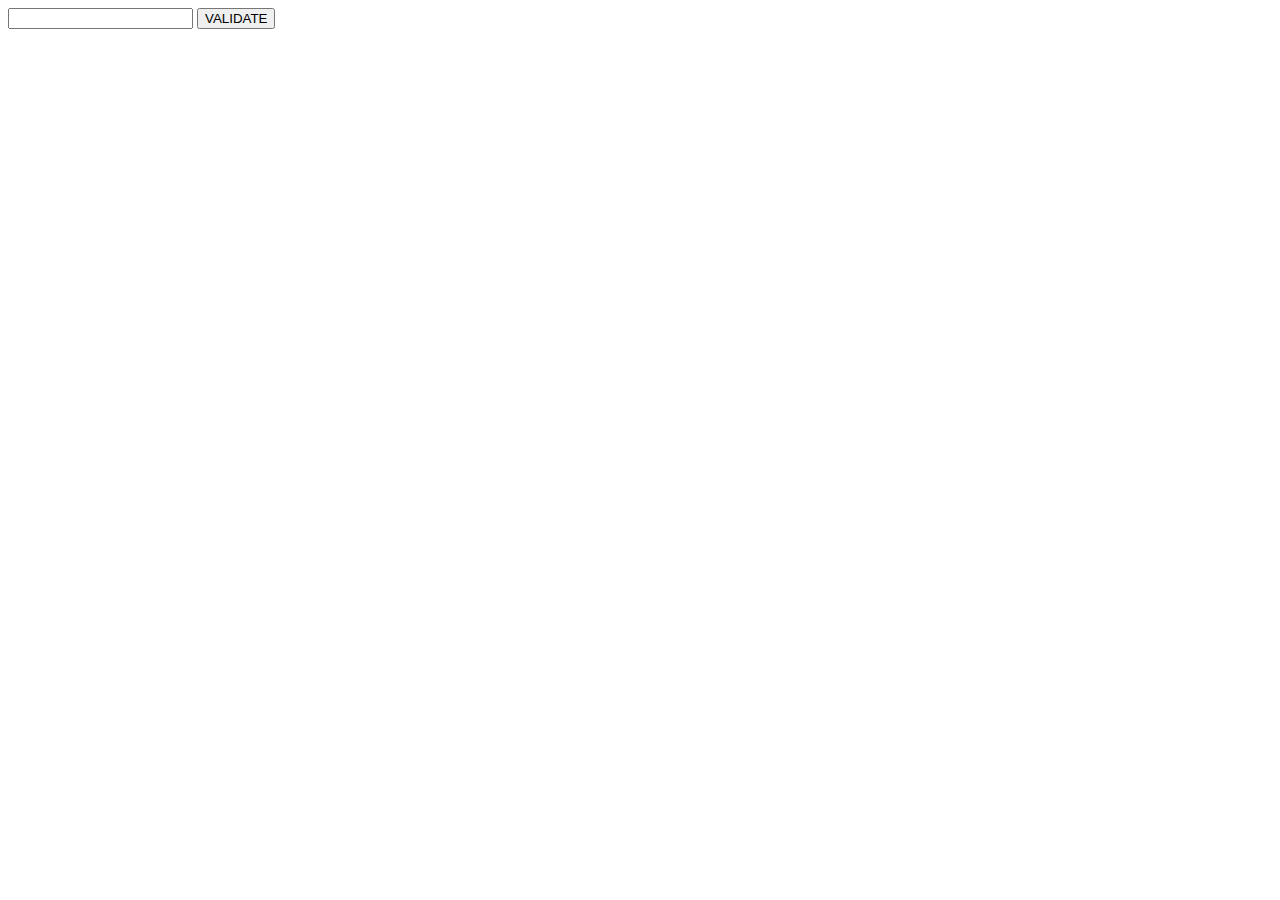
<file: test.html>
<html>
<head>
<meta http-equiv="Content-Type" content="text/html; charset=ISO-8859-1">
<title>Mobile No. Validation</title>
<script type="text/javascript">
function validateMobNo(mobno){
    var mobno2;
    var flag=false;
    var mlen= mobno.length;
    //alert(mobno.substr(3,mobno.length-3));
    if(mobno.charAt(0)!='+' && mlen==10){
        mobno2="+91-"+mobno;
        alert("your mobile wants to be "+mobno2);
        flag=true;
    }
    else
        alert("Please correct your mobile No");
    
         
}
</script>
</head>
<body>
 
<form name="mobvalidate">
<input type="text" id="mobno" />
<input type="button" value="VALIDATE" onclick="validateMobNo(mobno.value)" />
</form>
</body>
</html>
</file>
<file: css/hero-slider.css>
/* -------------------------------- 

Primary style

-------------------------------- */
*, *::after, *::before {
  -webkit-box-sizing: border-box;
  -moz-box-sizing: border-box;
  box-sizing: border-box;
}

html {
  font-size: 62.5%;
}

body {
  font-family: "Open Sans", sans-serif;
  color: #2c343b;
  background-color: #f2f2f2;
}

a {
  color: #d44457;
  text-decoration: none;
}

img {
  max-width: 100%;
}

/* -------------------------------- 

Main Components 

-------------------------------- */
.cd-header {
  position: absolute;
  z-index: 2;
  top: 0;
  left: 0;
  width: 100%;
  height: 50px;
  background-color: #21272c;
  -webkit-font-smoothing: antialiased;
  -moz-osx-font-smoothing: grayscale;
}
@media only screen and (min-width: 768px) {
  .cd-header {
    height: 70px;
    background-color: transparent;
  }
}

#cd-logo {
  float: left;
  margin: 13px 0 0 5%;
}
#cd-logo img {
  display: block;
}
@media only screen and (min-width: 768px) {
  #cd-logo {
    margin: 23px 0 0 5%;
  }
}

.cd-primary-nav {
  /* mobile first - navigation hidden by default, triggered by tap/click on navigation icon */
  float: right;
  margin-right: 5%;
  width: 44px;
  height: 100%;
}
.cd-primary-nav ul {
  position: absolute;
  top: 0;
  left: 0;
  width: 100%;
  -webkit-transform: translateY(-100%);
  -moz-transform: translateY(-100%);
  -ms-transform: translateY(-100%);
  -o-transform: translateY(-100%);
  transform: translateY(-100%);
}
.cd-primary-nav ul.is-visible {
  box-shadow: 0 3px 8px rgba(0, 0, 0, 0.2);
  -webkit-transform: translateY(50px);
  -moz-transform: translateY(50px);
  -ms-transform: translateY(50px);
  -o-transform: translateY(50px);
  transform: translateY(50px);
}
.cd-primary-nav a {
  display: block;
  height: 50px;
  line-height: 50px;
  padding-left: 5%;
  background: #21272c;
  border-top: 1px solid #333c44;
  color: #ffffff;
}
@media only screen and (min-width: 768px) {
  .cd-primary-nav {
    /* reset navigation values */
    width: auto;
    height: auto;
    background: none;
  }
  .cd-primary-nav ul {
    position: static;
    width: auto;
    -webkit-transform: translateY(0);
    -moz-transform: translateY(0);
    -ms-transform: translateY(0);
    -o-transform: translateY(0);
    transform: translateY(0);
    line-height: 70px;
  }
  .cd-primary-nav ul.is-visible {
    -webkit-transform: translateY(0);
    -moz-transform: translateY(0);
    -ms-transform: translateY(0);
    -o-transform: translateY(0);
    transform: translateY(0);
  }
  .cd-primary-nav li {
    display: inline-block;
    margin-left: 1em;
  }
  .cd-primary-nav a {
    display: inline-block;
    height: auto;
    font-weight: 600;
    line-height: normal;
    background: transparent;
    padding: .6em 1em;
    border-top: none;
  }
}

/* -------------------------------- 

Slider

-------------------------------- */
.cd-hero {
  position: relative;
  -webkit-font-smoothing: antialiased;
  -moz-osx-font-smoothing: grayscale;
}

.cd-hero-slider {
  position: relative;
  height: 360px;
  overflow: hidden;
}
.cd-hero-slider li {
  position: absolute;
  top: 0;
  left: 0;
  width: 100%;
  height: 100%;
  -webkit-transform: translateX(100%);
  -moz-transform: translateX(100%);
  -ms-transform: translateX(100%);
  -o-transform: translateX(100%);
  transform: translateX(100%);
}
.cd-hero-slider li.selected {
  /* this is the visible slide */
  position: relative;
  -webkit-transform: translateX(0);
  -moz-transform: translateX(0);
  -ms-transform: translateX(0);
  -o-transform: translateX(0);
  transform: translateX(0);
}
.cd-hero-slider li.move-left {
  /* slide hidden on the left */
  -webkit-transform: translateX(-100%);
  -moz-transform: translateX(-100%);
  -ms-transform: translateX(-100%);
  -o-transform: translateX(-100%);
  transform: translateX(-100%);
}
.cd-hero-slider li.is-moving, .cd-hero-slider li.selected {
  /* the is-moving class is assigned to the slide which is moving outside the viewport */
  -webkit-transition: -webkit-transform 0.5s;
  -moz-transition: -moz-transform 0.5s;
  transition: transform 0.5s;
}
@media only screen and (min-width: 768px) {
  .cd-hero-slider {
    height: 500px;
  }
}
@media only screen and (min-width: 1170px) {
  .cd-hero-slider {
    height: 680px;
  }
}

/* -------------------------------- 

Single slide style

-------------------------------- */
.cd-hero-slider li {
  background-position: center center;
  background-size: cover;
  background-repeat: no-repeat;
}
.cd-hero-slider li:first-of-type {
  background-image: url(../img/slide_01.jpg);
}
.cd-hero-slider li:nth-of-type(2) {
  background-image: url(../img/slide_02.jpg);
}
.cd-hero-slider li:nth-of-type(3) {
  background-image: url(../img/slide_03.jpg);
}
.cd-hero-slider .cd-full-width,
.cd-hero-slider .cd-half-width {
  position: absolute;
  width: 100%;
  height: 100%;
  z-index: 1;
  left: 0;
  top: 0;
  /* this padding is used to align the text */
  padding-top: 150px;
  text-align: center;
  /* Force Hardware Acceleration in WebKit */
  -webkit-backface-visibility: hidden;
  backface-visibility: hidden;
  -webkit-transform: translateZ(0);
  -moz-transform: translateZ(0);
  -ms-transform: translateZ(0);
  -o-transform: translateZ(0);
  transform: translateZ(0);
}
.cd-hero-slider .cd-img-container {
  /* hide image on mobile device */
  display: none;
}
.cd-hero-slider .cd-img-container img {
  position: absolute;
  left: 50%;
  top: 50%;
  bottom: auto;
  right: auto;
  -webkit-transform: translateX(-50%) translateY(-50%);
  -moz-transform: translateX(-50%) translateY(-50%);
  -ms-transform: translateX(-50%) translateY(-50%);
  -o-transform: translateX(-50%) translateY(-50%);
  transform: translateX(-50%) translateY(-50%);
}
.cd-hero-slider .cd-bg-video-wrapper {
  /* hide video on mobile device */
  display: none;
  position: absolute;
  top: 0;
  left: 0;
  width: 100%;
  height: 100%;
  overflow: hidden;
}
.cd-hero-slider .cd-bg-video-wrapper video {
  /* you won't see this element in the html, but it will be injected using js */
  display: block;
  min-height: 100%;
  min-width: 100%;
  max-width: none;
  height: auto;
  width: auto;
  position: absolute;
  left: 50%;
  top: 50%;
  bottom: auto;
  right: auto;
  -webkit-transform: translateX(-50%) translateY(-50%);
  -moz-transform: translateX(-50%) translateY(-50%);
  -ms-transform: translateX(-50%) translateY(-50%);
  -o-transform: translateX(-50%) translateY(-50%);
  transform: translateX(-50%) translateY(-50%);
}
.cd-hero-slider h2, .cd-hero-slider p {
  text-shadow: 0 1px 3px rgba(0, 0, 0, 0.1);
  line-height: 1.2;
  margin: 0 auto 14px;
  color: #ffffff;
  width: 90%;
  max-width: 400px;
}
.cd-hero-slider h2 {
  font-size: 2.4rem;
}
.cd-hero-slider p {
  font-size: 1.4rem;
  line-height: 1.4;
}
.cd-hero-slider .cd-btn {
  display: inline-block;
  padding: 1.2em 1.4em;
  margin-top: .8em;
  background-color: rgba(212, 68, 87, 0.9);
  font-size: 1.3rem;
  font-weight: 700;
  letter-spacing: 1px;
  color: #ffffff;
  text-transform: uppercase;
  box-shadow: 0 3px 6px rgba(0, 0, 0, 0.1);
  -webkit-transition: background-color 0.2s;
  -moz-transition: background-color 0.2s;
  transition: background-color 0.2s;
}
.cd-hero-slider .cd-btn.secondary {
  background-color: rgba(22, 26, 30, 0.8);
}
.cd-hero-slider .cd-btn:nth-of-type(2) {
  margin-left: 1em;
}
.no-touch .cd-hero-slider .cd-btn:hover {
  background-color: #d44457;
}
.no-touch .cd-hero-slider .cd-btn.secondary:hover {
  background-color: #161a1e;
}
@media only screen and (min-width: 768px) {
  .cd-hero-slider .cd-full-width,
  .cd-hero-slider .cd-half-width {
    padding-top: 200px;
  }
  .cd-hero-slider .cd-bg-video-wrapper {
    display: block;
  }
  .cd-hero-slider .cd-half-width {
    width: 45%;
  }
  .cd-hero-slider .cd-half-width:first-of-type {
    left: 5%;
  }
  .cd-hero-slider .cd-half-width:nth-of-type(2) {
    right: 5%;
    left: auto;
  }
  .cd-hero-slider .cd-img-container {
    display: block;
  }
  .cd-hero-slider h2, .cd-hero-slider p {
    max-width: 520px;
  }
  .cd-hero-slider h2 {
    font-size: 2.4em;
    font-weight: 300;
  }
  .cd-hero-slider .cd-btn {
    font-size: 1.4rem;
  }
}
@media only screen and (min-width: 1170px) {
  .cd-hero-slider .cd-full-width,
  .cd-hero-slider .cd-half-width {
    padding-top: 250px;
  }
  .cd-hero-slider h2, .cd-hero-slider p {
    margin-bottom: 20px;
  }
  .cd-hero-slider h2 {
    font-size: 3.2em;
  }
  .cd-hero-slider p {
    font-size: 1.6rem;
  }
}

/* -------------------------------- 

Single slide animation

-------------------------------- */
@media only screen and (min-width: 768px) {
  .cd-hero-slider .cd-half-width {
    opacity: 0;
    -webkit-transform: translateX(40px);
    -moz-transform: translateX(40px);
    -ms-transform: translateX(40px);
    -o-transform: translateX(40px);
    transform: translateX(40px);
  }
  .cd-hero-slider .move-left .cd-half-width {
    -webkit-transform: translateX(-40px);
    -moz-transform: translateX(-40px);
    -ms-transform: translateX(-40px);
    -o-transform: translateX(-40px);
    transform: translateX(-40px);
  }
  .cd-hero-slider .selected .cd-half-width {
    /* this is the visible slide */
    opacity: 1;
    -webkit-transform: translateX(0);
    -moz-transform: translateX(0);
    -ms-transform: translateX(0);
    -o-transform: translateX(0);
    transform: translateX(0);
  }
  .cd-hero-slider .is-moving .cd-half-width {
    /* this is the slide moving outside the viewport 
    wait for the end of the transition on the <li> parent before set opacity to 0 and translate to 40px/-40px */
    -webkit-transition: opacity 0s 0.5s, -webkit-transform 0s 0.5s;
    -moz-transition: opacity 0s 0.5s, -moz-transform 0s 0.5s;
    transition: opacity 0s 0.5s, transform 0s 0.5s;
  }
  .cd-hero-slider li.selected.from-left .cd-half-width:nth-of-type(2),
  .cd-hero-slider li.selected.from-right .cd-half-width:first-of-type {
    /* this is the selected slide - different animation if it's entering from left or right */
    -webkit-transition: opacity 0.4s 0.2s, -webkit-transform 0.5s 0.2s;
    -moz-transition: opacity 0.4s 0.2s, -moz-transform 0.5s 0.2s;
    transition: opacity 0.4s 0.2s, transform 0.5s 0.2s;
  }
  .cd-hero-slider li.selected.from-left .cd-half-width:first-of-type,
  .cd-hero-slider li.selected.from-right .cd-half-width:nth-of-type(2) {
    /* this is the selected slide - different animation if it's entering from left or right */
    -webkit-transition: opacity 0.4s 0.4s, -webkit-transform 0.5s 0.4s;
    -moz-transition: opacity 0.4s 0.4s, -moz-transform 0.5s 0.4s;
    transition: opacity 0.4s 0.4s, transform 0.5s 0.4s;
  }
  .cd-hero-slider .cd-full-width h2,
  .cd-hero-slider .cd-full-width p,
  .cd-hero-slider .cd-full-width .cd-btn {
    opacity: 0;
    -webkit-transform: translateX(100px);
    -moz-transform: translateX(100px);
    -ms-transform: translateX(100px);
    -o-transform: translateX(100px);
    transform: translateX(100px);
  }
  .cd-hero-slider .move-left .cd-full-width h2,
  .cd-hero-slider .move-left .cd-full-width p,
  .cd-hero-slider .move-left .cd-full-width .cd-btn {
    opacity: 0;
    -webkit-transform: translateX(-100px);
    -moz-transform: translateX(-100px);
    -ms-transform: translateX(-100px);
    -o-transform: translateX(-100px);
    transform: translateX(-100px);
  }
  .cd-hero-slider .selected .cd-full-width h2,
  .cd-hero-slider .selected .cd-full-width p,
  .cd-hero-slider .selected .cd-full-width .cd-btn {
    /* this is the visible slide */
    opacity: 1;
    -webkit-transform: translateX(0);
    -moz-transform: translateX(0);
    -ms-transform: translateX(0);
    -o-transform: translateX(0);
    transform: translateX(0);
  }
  .cd-hero-slider li.is-moving .cd-full-width h2,
  .cd-hero-slider li.is-moving .cd-full-width p,
  .cd-hero-slider li.is-moving .cd-full-width .cd-btn {
    /* this is the slide moving outside the viewport 
    wait for the end of the transition on the li parent before set opacity to 0 and translate to 100px/-100px */
    -webkit-transition: opacity 0s 0.5s, -webkit-transform 0s 0.5s;
    -moz-transition: opacity 0s 0.5s, -moz-transform 0s 0.5s;
    transition: opacity 0s 0.5s, transform 0s 0.5s;
  }
  .cd-hero-slider li.selected h2 {
    -webkit-transition: opacity 0.4s 0.2s, -webkit-transform 0.5s 0.2s;
    -moz-transition: opacity 0.4s 0.2s, -moz-transform 0.5s 0.2s;
    transition: opacity 0.4s 0.2s, transform 0.5s 0.2s;
  }
  .cd-hero-slider li.selected p {
    -webkit-transition: opacity 0.4s 0.3s, -webkit-transform 0.5s 0.3s;
    -moz-transition: opacity 0.4s 0.3s, -moz-transform 0.5s 0.3s;
    transition: opacity 0.4s 0.3s, transform 0.5s 0.3s;
  }
  .cd-hero-slider li.selected .cd-btn {
    -webkit-transition: opacity 0.4s 0.4s, -webkit-transform 0.5s 0.4s, background-color 0.2s 0s;
    -moz-transition: opacity 0.4s 0.4s, -moz-transform 0.5s 0.4s, background-color 0.2s 0s;
    transition: opacity 0.4s 0.4s, transform 0.5s 0.4s, background-color 0.2s 0s;
  }
}
/* -------------------------------- 

Slider navigation

-------------------------------- */
.cd-slider-nav {
  display: none;
  position: absolute;
  width: 100%;
  bottom: 0;
  z-index: 2;
  text-align: center;
  height: 55px;
  background-color: rgba(0, 1, 1, 0.5);
}
.cd-slider-nav nav, .cd-slider-nav ul, .cd-slider-nav li, .cd-slider-nav a {
  height: 100%;
}
.cd-slider-nav nav {
  display: inline-block;
  position: relative;
}
.cd-slider-nav .cd-marker {
  position: absolute;
  bottom: 0;
  left: 0;
  width: 60px;
  height: 100%;
  color: #d44457;
  background-color: #ffffff;
  box-shadow: inset 0 2px 0 currentColor;
  -webkit-transition: -webkit-transform 0.2s, box-shadow 0.2s;
  -moz-transition: -moz-transform 0.2s, box-shadow 0.2s;
  transition: transform 0.2s, box-shadow 0.2s;
}
.cd-slider-nav .cd-marker.item-2 {
  -webkit-transform: translateX(100%);
  -moz-transform: translateX(100%);
  -ms-transform: translateX(100%);
  -o-transform: translateX(100%);
  transform: translateX(100%);
}
.cd-slider-nav .cd-marker.item-3 {
  -webkit-transform: translateX(200%);
  -moz-transform: translateX(200%);
  -ms-transform: translateX(200%);
  -o-transform: translateX(200%);
  transform: translateX(200%);
}
.cd-slider-nav .cd-marker.item-4 {
  -webkit-transform: translateX(300%);
  -moz-transform: translateX(300%);
  -ms-transform: translateX(300%);
  -o-transform: translateX(300%);
  transform: translateX(300%);
}
.cd-slider-nav .cd-marker.item-5 {
  -webkit-transform: translateX(400%);
  -moz-transform: translateX(400%);
  -ms-transform: translateX(400%);
  -o-transform: translateX(400%);
  transform: translateX(400%);
}
.cd-slider-nav ul::after {
  clear: both;
  content: "";
  display: table;
}
.cd-slider-nav li {
  display: inline-block;
  width: 60px;
  float: left;
}
.cd-slider-nav li.selected a {
  color: #2c343b;
}
.no-touch .cd-slider-nav li.selected a:hover {
  background-color: transparent;
}
.cd-slider-nav a {
  display: block;
  position: relative;
  padding-top: 35px;
  font-size: 1rem;
  font-weight: 700;
  color: #a8b4be;
  -webkit-transition: background-color 0.2s;
  -moz-transition: background-color 0.2s;
  transition: background-color 0.2s;
}
.cd-slider-nav a::before {
  content: '';
  position: absolute;
  width: 24px;
  height: 24px;
  top: 8px;
  left: 50%;
  right: auto;
  -webkit-transform: translateX(-50%);
  -moz-transform: translateX(-50%);
  -ms-transform: translateX(-50%);
  -o-transform: translateX(-50%);
  transform: translateX(-50%);
}
.no-touch .cd-slider-nav a:hover {
  background-color: rgba(0, 1, 1, 0.5);
}
.cd-slider-nav li:first-of-type a::before {
  background-position: 0 0;
}
.cd-slider-nav li.selected:first-of-type a::before {
  background-position: 0 -24px;
}
.cd-slider-nav li:nth-of-type(2) a::before {
  background-position: -24px 0;
}
.cd-slider-nav li.selected:nth-of-type(2) a::before {
  background-position: -24px -24px;
}
.cd-slider-nav li:nth-of-type(3) a::before {
  background-position: -48px 0;
}
.cd-slider-nav li.selected:nth-of-type(3) a::before {
  background-position: -48px -24px;
}
.cd-slider-nav li:nth-of-type(4) a::before {
  background-position: -72px 0;
}
.cd-slider-nav li.selected:nth-of-type(4) a::before {
  background-position: -72px -24px;
}
.cd-slider-nav li:nth-of-type(5) a::before {
  background-position: -96px 0;
}
.cd-slider-nav li.selected:nth-of-type(5) a::before {
  background-position: -96px -24px;
}
@media only screen and (min-width: 768px) {
  .cd-slider-nav {
    height: 80px;
  }
  .cd-slider-nav .cd-marker,
  .cd-slider-nav li {
    width: 95px;
  }
  .cd-slider-nav a {
    padding-top: 48px;
    font-size: 1.1rem;
    text-transform: uppercase;
  }
  .cd-slider-nav a::before {
    top: 18px;
  }
}

/* -------------------------------- 

Main content

-------------------------------- */
.cd-main-content {
  width: 90%;
  max-width: 768px;
  margin: 0 auto;
  padding: 2em 0;
}
.cd-main-content p {
  font-size: 1.4rem;
  line-height: 1.8;
  color: #999999;
  margin: 2em 0;
}
@media only screen and (min-width: 1170px) {
  .cd-main-content {
    padding: 3em 0;
  }
  .cd-main-content p {
    font-size: 1.6rem;
  }
}

/* -------------------------------- 

Javascript disabled

-------------------------------- */
.no-js .cd-hero-slider li {
  display: none;
}
.no-js .cd-hero-slider li.selected {
  display: block;
}

.no-js .cd-slider-nav {
  display: none;
}
</file>
<file: css/owl-carousel.css>
/* 
 *  Core Owl Carousel CSS File
 *  v1.3.3
 */

/* clearfix */
.owl-carousel .owl-wrapper:after {
  content: ".";
  display: block;
  clear: both;
  visibility: hidden;
  line-height: 0;
  height: 0;
}
/* display none until init */
.owl-carousel{
  display: none;
  position: relative;
  width: 100%;
  -ms-touch-action: pan-y;
}
.owl-carousel .owl-wrapper{
  display: none;
  position: relative;
  -webkit-transform: translate3d(0px, 0px, 0px);
}
.owl-carousel .owl-wrapper-outer{
  overflow: hidden;
  position: relative;
  width: 100%;
}
.owl-carousel .owl-wrapper-outer.autoHeight{
  -webkit-transition: height 500ms ease-in-out;
  -moz-transition: height 500ms ease-in-out;
  -ms-transition: height 500ms ease-in-out;
  -o-transition: height 500ms ease-in-out;
  transition: height 500ms ease-in-out;
}
  
.owl-carousel .owl-item{
  float: left;
}

.owl-controls {
  @media (max-width: @screen-sm-max) {
    top: -120px;
  }
  top: -200px;
  width: 100%;
  text-align: center;
  display: inline-block;
}

.owl-controls a {
  color: #336699;
}

.owl-controls a:hover {
  color: #336699;
}

.owl-controls .bg-prev {
  position: absolute;
  z-index: 1;
  width: 50px;
  height: 50px;
  z-index:10; 
  background:#fff; 
  border: 1px solid #336699;
  -webkit-transform: rotate(45deg);
  -moz-transform: rotate(45deg);
  -ms-transform: rotate(45deg);
  -o-transform: rotate(45deg);
  transform: rotate(45deg);
}

.owl-controls .bg-prev:before{
  content:""; 
  display:block; 
  position:absolute; 
  z-index:-1; 
  top:3px; 
  left:3px; 
  right:3px; 
  bottom:3px; 
  border:2px solid #336699
}

.owl-controls .prev {
  left: 15px;
  z-index: 11;
  position: absolute; 
  width: 50px;
  height: 50px;
  line-height: 32px;
}

.owl-controls .prev.active {
  background-image: none;
  outline: 0;
  -webkit-box-shadow: none;
          box-shadow: none;
}

.owl-controls .prev:active {
  background-image: none;
  outline: 0;
  -webkit-box-shadow: none;
          box-shadow: none;
}

.owl-controls .bg-next {
  position: absolute;
  float: right;
  z-index: 1;
  width: 50px;
  height: 50px;
  position:relative; 
  z-index:10; 
  background:#fff; 
  border: 1px solid #336699;
  -webkit-transform: rotate(45deg);
  -moz-transform: rotate(45deg);
  -ms-transform: rotate(45deg);
  -o-transform: rotate(45deg);
  transform: rotate(45deg);
}

.owl-controls .bg-next:before{
  content:""; 
  display:block; 
  position:absolute; 
  z-index:-1; 
  top:3px; 
  left:3px; 
  right:3px; 
  bottom:3px; 
  border:2px solid #336699
}

.owl-controls .next {
  right: 15px;
  z-index: 11;
  position: absolute; 
  width: 50px;
  height: 50px;
  line-height: 32px;
}

.owl-controls .next.active {
  background-image: none;
  outline: 0;
  -webkit-box-shadow: none;
          box-shadow: none;
}

.owl-controls .next:active {
  background-image: none;
  outline: 0;
  -webkit-box-shadow: none;
          box-shadow: none;
}


.owl-theme .owl-controls .owl-page{
  cursor: pointer;
  display: inline-block;
  zoom: 1;
  *display: inline;/*IE7 life-saver */
}
.owl-theme .owl-controls .owl-page a{
  display: block;
  width: 12px;
  height: 12px;
  margin: 0px 5px;
  filter: Alpha(Opacity=50);/*IE7 fix*/
  opacity: 0.5;
  -webkit-border-radius: 20px;
  -moz-border-radius: 20px;
  border-radius: 20px;
  background: transparent;
  border: 2px solid #888;
}

.owl-theme .owl-controls .owl-page.active span,
.owl-theme .owl-controls.clickable .owl-page:hover span{
  filter: Alpha(Opacity=100);/*IE7 fix*/
  opacity: 1;
  display: inline-block;
}
.owl-controls {
  -webkit-user-select: none;
  -khtml-user-select: none;
  -moz-user-select: none;
  -ms-user-select: none;
  user-select: none;
  -webkit-tap-highlight-color: rgba(0, 0, 0, 0);
}

/* fix */
.owl-carousel  .owl-wrapper,
.owl-carousel  .owl-item{
  -webkit-backface-visibility: hidden;
  -moz-backface-visibility:    hidden;
  -ms-backface-visibility:     hidden;
  -webkit-transform: translate3d(0,0,0);
  -moz-transform: translate3d(0,0,0);
  -ms-transform: translate3d(0,0,0);
}
</file>
<file: css/templatemo-style.css>
/*

Victory HTML CSS Template

https://templatemo.com/tm-507-victory

*/

* {
    margin: 0;
    padding: 0;
    font-family: 'Roboto', arial, sans-serif;
}

body {
	overflow-x: hidden;
	background-color: #fff;
}

ul {
	list-style: none;
	margin: 0px;
}

p {
	color: #9a9a9a;
	font-size: 13px;
	line-height: 24px;
}

.modal {
  display: none; /* Hidden by default */
  position: fixed; /* Stay in place */
  z-index: 1; /* Sit on top */
  padding-top: 250px; /* Location of the box */
  left: 0;
  top: 0;
  width: 100%; /* Full width */
  height: 100%; /* Full height */
  overflow: auto; /* Enable scroll if needed */
  background-color: rgb(0,0,0); /* Fallback color */
  background-color: rgba(0,0,0,0.4); /* Black w/ opacity */
}

/* Modal Content */
.modal-content {
  position: relative;
  margin: auto;
  padding: 0;
  border: 1px solid #888;
  width: 50%;
  box-shadow: 0 4px 8px 0 rgba(0,0,0,0.2),0 6px 20px 0 rgba(0,0,0,0.19);
  -webkit-animation-name: animatetop;
  -webkit-animation-duration: 0.4s;
  animation-name: animatetop;
  animation-duration: 0.4s
}

/* Add Animation */
@-webkit-keyframes animatetop {
  from {top:-300px; opacity:0} 
  to {top:0; opacity:1}
}

@keyframes animatetop {
  from {top:-300px; opacity:0}
  to {top:0; opacity:1}
}

/* The Close Button */
.close {
  color: white;
  float: right;
  font-size: 28px;
  font-weight: bold;
}

.close:hover,
.close:focus {
  color: #000;
  text-decoration: none;
  cursor: pointer;
}

.modal-header {
  padding: 2px 16px;
  background-color: #5cb85c;
  color: white;
}

.modal-body {padding: 2px 16px;}

.modal-footer {
  padding: 2px 16px;
  background-color: #5cb85c;
  color: white;
}
.primary-button a {
	display: inline-block;
	background-color: #f2745f;
	color: #fff;
	font-size: 13px;
	text-transform: uppercase;
	font-weight: 500;
	padding: 12px 20px;
	border-radius: 3px;
	text-decoration: none;
	letter-spacing: 0.5px;
}

.primary-white-button a {
	display: inline-block;
	background-color: #fff;
	color: #f2745f;
	font-size: 13px;
	text-transform: uppercase;
	font-weight: 500;
	padding: 12px 20px;
	border-radius: 3px;
	text-decoration: none;
	letter-spacing: 0.5px;
}

.border-button a {
	display: inline-block;
	background-color: transparent;
	color: #fff;
	font-size: 13px;
	text-transform: uppercase;
	font-weight: 500;
	padding: 12px 20px;
	border-radius: 3px;
	text-decoration: none;
	letter-spacing: 0.5px;
	border: 1px solid #fff;
}


.header {
    width: 100%;
    padding: 0;
    z-index: 10000;
    transition: all 0.2s ease-in-out;
    background-color: #eaf0ff;  
    text-align: center;
}

.navbar-inverse .navbar-brand, .navbar-inverse .navbar-nav>li>a {
    text-shadow: none;
}

.navbar-brand {
	font-family: 'Spectral', serif;
	font-size: 44px;
	color: #121212;
	font-style: italic;
	text-align: center;
	width: 100%;
	border-bottom: 1px solid #d8deed;
	position: relative;
	padding: 40px 0px;
	height: auto!important;
}

#main-nav {
	padding: 15px 0px;
	float: right;
    position:relative;
    left:-50%;
    text-align: left;
}

.nav {
	list-style:none;
    position:relative;
    left:50%;
}

.navbar-nav li {
	margin: 0px 20px;
}

.navbar-nav li a {
	font-family: 'Roboto', sans-serif;
	font-size: 13px;
	text-transform: uppercase;
	color: #363e50!important;
	letter-spacing: 0.5px;
}

.header.active {
    background-color: #eaf0ff;
}
.navbar-inverse {
	background-image: none;
	background-color: transparent;
}
.header .navbar {
    margin: 0;
    border: none;
}
.navbar-inverse .navbar-toggle {
	margin-top: 22px;
    border-color: #f2745f;
    background-color: #f2745f;
}
.navbar-inverse .navbar-toggle:hover, .navbar-inverse .navbar-toggle:focus {
	background-color: #f2745f;
}
bootstrap.min.css:5
.navbar-toggle {
    position: relative;
    float: right;
    padding: 9px 10px;
    margin-top: 15px!important;
    margin-right: 15px;
    margin-bottom: 8px;
    background-color: transparent;
    background-image: none;
    border: 1px solid transparent;
    border-radius: 4px;
}


.banner {
	padding: 180px 0px;
	background-image: url(../img/banner-bg.jpg);
	background-repeat: no-repeat;
	background-size: cover;
	background-position: center center;
	text-align: center;
}

.banner h4 {
	margin-top: 0px;
	font-family: 'Roboto', sans-serif;
	font-weight: 700;
	font-size: 15px;
	color: #fff;
	text-transform: uppercase;
	letter-spacing: 0.5px;
}

.banner h2 {
	font-family: 'Spectral', serif;
	font-size: 44px;
	font-weight: 600;
	color: #fff;
	text-transform: uppercase;
}

.banner p {
	color: #fff;
	font-size: 14px;
}

.banner .primary-button {
	margin-top: 30px;
}

section.cook-delecious {
	padding: 100px 0px;
}

.cook-delecious .first-image {
	margin-right: -30px;
	margin-top: 18%;
}

.cook-delecious .first-image img {
	width: 100%;
	overflow: hidden;
}

.cook-delecious .second-image {
	margin-left: -30px;
	margin-top: 18%;
}

.cook-delecious .second-image img {
	width: 100%;
	overflow: hidden;
}

.cook-delecious .cook-content {
	background-color: #f2745f;
	text-align: center;
	padding: 30px;
}

.cook-delecious .cook-content h4 {
	margin-top: 0px;
	margin-bottom: 20px;
	font-size: 22px;
	font-weight: 700;
	letter-spacing: 0.5px;
	text-transform: uppercase;
	color: #fff;
}

.cook-content .contact-content {
	background-color: #f3826f;
	padding: 20px 30px;
}

.cook-content .contact-content span {
	font-size: 11px;
	text-transform: uppercase;
	color: #fff;
	letter-spacing: 1px;
	border: none;
	width: auto;
	height: auto;
	margin-top: 0px;
	margin-bottom: 0px;
}

.cook-content .contact-content h6 {
	font-size: 20px;
	text-transform: uppercase;
	font-weight: 700;
	color: #fff;
	letter-spacing: 0.5px;
}

.cook-content span {
	margin-top: 15px;
	margin-bottom: 15px;
	font-size: 11px;
	text-transform: uppercase;
	color: #fff;
	letter-spacing: 1px;
	border: 1px solid #da6856;
	width: 25px;
	height: 25px;
	display: inline-block;
	line-height: 25px;
	border-radius: 50%;
}




section.services {
	padding-bottom: 100px;
}

.services .service-item  a {
	text-decoration: none;
}

.services .service-item {
	text-align: center;
}

.services .service-item img {
	max-width: 100%;
	overflow: hidden;
	border: 10px solid #eaf0ff;
	border-radius: 50%;
}

.services .service-item h4 {
	margin-top: 20px;
	font-size: 22px;
	color: #121212;
	font-family: 'Spectral', serif;
	font-weight: 600;
	margin-bottom: 0px;
}


section#book-table {
	padding: 80px 0px;
	background-image: url(../img/book-bg.jpg);
	background-repeat: no-repeat;
	background-size: cover;
	background-position: center center;
	text-align: center;
}

#book-table .heading h2 {
	margin-top: 0px;
	margin-bottom: 70px;
	font-size: 22px;
	font-weight: 700;
	letter-spacing: 0.5px;
	text-transform: uppercase;
	color: #fff;
}

section#book-table .left-image img {
	width: 100%;
	overflow: hidden;
}

.right-info {
	height: 282px;
	background-color: #fff;
	margin-left: -30px;
	padding: 30px;
}

.right-info h4 {
	margin-top: 0px;
	font-family: 'Spectral', serif;
	font-size: 28px;
}

.right-info select {
	border-right: none;
	border-left: none;
	border-top: none;
	width: 100%;
	outline: none;
	border-bottom: 1px solid #eee;	
	font-size: 14px;
	color: #9a9a9a;
	padding-left: 10px;
	height: 40px;
}

.right-info input {
	margin-top: 30px;
	margin-bottom: 30px;
	box-shadow: none;
	outline: none;
	border-right: none;
	border-left: none;
	border-top: none;
	border-bottom: 1px solid #eee;
	font-size: 14px;
	color: #9a9a9a;
}

.right-info button {
	width: 100%;
	display: inline-block;
	background-color: #f2745f;
	color: #fff!important;
	font-size: 13px;
	text-transform: uppercase;
	font-weight: 500;
	padding: 12px 20px;
	border-radius: 3px;
	text-decoration: none;
	letter-spacing: 0.5px;
}



section.get-app {
	background-color: #f2745f;
	text-align: center;
	padding: 60px 0px;
}

.get-app .heading h2 {
	margin-top: 0px;
	margin-bottom: 30px;
	font-size: 22px;
	font-weight: 700;
	letter-spacing: 0.5px;
	text-transform: uppercase;
	color: #fff;
}




section.featured-food {
	padding: 100px 0px;
}

.featured-food .heading h2 {
	text-align: center;
	margin-top: 0px;
	margin-bottom: 80px;
	font-size: 22px;
	font-weight: 700;
	letter-spacing: 0.5px;
	text-transform: uppercase;
	color: #121212;
}

.featured-food .food-item {
	background-color: #f2f6ff;
	padding: 30px;
}

.food-item h2 {
	margin-top: 0px;
	margin-bottom: 30px;
	padding-bottom: 8px;
	font-family: 'Spectral', serif;
	font-size: 28px;
	width: 100%;
	border-bottom: 1px solid #d9dde5;
	color: #121212;
}

.food-item img {
	width: 100%;
	overflow: hidden;
	position: relative;
}

.food-item .price {
	font-size: 17px;
	color: #f2745f;
	font-weight: 500;
	letter-spacing: 0.5px;
	padding: 8px 14px;
	position: absolute;
	right: 45px;
	margin-top: -40px;
	background-color: rgba(250, 250, 250, 0.9);
}

.food-item .text-content {
	background-color: #fff;
	padding: 20px 20px 10px 20px;
}

.food-item h4 {
	margin-top: 0px;
	font-family: 'Spectral', serif;
	font-size: 18px;
	color: #121212;
}



section.our-blog {
	background-color: #f2f6ff;
	padding: 100px 0px 70px 0px;
}

.our-blog .heading h2 {
	text-align: center;
	margin-top: 0px;
	margin-bottom: 80px;
	font-size: 22px;
	font-weight: 700;
	letter-spacing: 0.5px;
	text-transform: uppercase;
	color: #121212;
}

.blog-post img {
	width: 50%;
	overflow: hidden;
}

.blog-post {
	margin-bottom: 30px;
	display: inline-block;
}

.blog-post .right-content {
	background-color: #fff;
	width: 50%;
	float: right;
	padding: 20px;
}

.blog-post .right-content h4 {
	margin-top: 0px;
	margin-bottom: 0px;
	padding-bottom: 8px;
	font-family: 'Spectral', serif;
	font-size: 21px;
	color: #121212;
}

.blog-post .right-content span {
	font-size: 13px;
	color: #7a7a7a;
	display: inline-block;
	margin-bottom: 18px;
}

.blog-post .right-content .text-button a {
	font-size: 13px;
	font-weight: 500;
	color: #f2745f;
	text-decoration: none;
	text-transform: uppercase;
	margin-top: 12px;
	display: inline-block;
}

.blog-post .date {
	font-size: 17px;
	color: #f2745f;
	font-weight: 500;
	letter-spacing: 0.5px;
	padding: 8px 14px;
	position: absolute;
	left: 15px;
	top: 0px;
	background-color: rgba(250, 250, 250, 0.9);
}




section.sign-up {
	padding: 80px 0px;
	background-image: url(../img/signup-bg.jpg);
	background-repeat: no-repeat;
	background-size: cover;
	background-position: center center;
	text-align: center;
}


.sign-up .heading h2 {
	text-align: center;
	margin-top: 0px;
	margin-bottom: 40px;
	font-size: 22px;
	font-weight: 700;
	letter-spacing: 0.5px;
	text-transform: uppercase;
	color: #fff;
}

.sign-up button {
	margin-left: -30px;
	display: inline-block;
	background-color: transparent;
	color: #fff!important;
	font-size: 13px;
	text-transform: uppercase;
	font-weight: 500;
	padding: 12px 20px;
	border-radius: 3px;
	text-decoration: none;
	letter-spacing: 0.5px;
	border: 1px solid #fff;
}

.sign-up input {
	margin-right: -30px;
	height: 44px;
	border: 3px;
	background-color: rgba(250, 250, 250, 0.9);
	color: #5a5a5a!important;
	box-shadow: none!important;
	outline: none!important;
}



footer {
	background-color: #363e50;
	line-height: 130px;
	text-align: center;
}

footer p {
	line-height: 120px;
	color: #fff;
	margin-top: 5px;
}

footer p em {
	font-style: normal;
	color: #f2745f;
	font-weight: 500;
}

footer ul {
	list-style: none;
	padding: 0;
	margin: 0;
}

footer ul li {
	display: inline-block;
	margin: 0px 5px;
}

footer ul li i {
	width: 36px;
	height: 36px;
	display: inline-block;
	text-align: center;
	line-height: 36px!important;
	background-color: #fff;
	border-radius: 50%;
	color: #363e50;
	transition: all 0.5s;
}

footer ul li i:hover {
	background-color: #f2745f;	
}




section.page-heading {
	padding: 80px 0px;
	background-image: url(../img/heading-bg.jpg);
	background-repeat: no-repeat;
	background-size: cover;
	background-position: center center;
	text-align: center; 
}

.page-heading h1 {
	margin-top: 0px;
	margin-bottom: 20px;
	font-family: 'Spectral', serif;
	font-size: 48px;
	font-weight: 700;
	text-transform: uppercase;
	color: #fff;
}

.page-heading p {
	color: #fff;
	font-size: 14px;
	padding: 0px 25%;
	margin-bottom: 0px;
}




section.breakfast-menu {
	margin-top: 100px;
}

section.breakfast-menu .price {
	right: 15px;
}

.breakfast-menu-content {
	background-color: #f2f6ff;
	padding: 30px 0px 30px 30px;
}

.breakfast-menu-content .left-image img {
	width: 100%;
	overflow: hidden;
}

.breakfast-menu-content .left-image {
	margin: -30px 0px -30px -30px;
}

.breakfast-menu-content #owl-breakfast {
	margin-left: -15px;
}

.breakfast-menu-content h2 {
	margin-top: 0px;
	margin-bottom: 30px;
	padding-bottom: 8px;
	font-family: 'Spectral', serif;
	font-size: 28px;
	width: 94.5%;
	border-bottom: 1px solid #d9dde5;
	color: #121212;
}



section.lunch-menu {
	margin-top: 100px;
}

section.lunch-menu .price {
	right: 15px;
}

.lunch-menu-content {
	background-color: #f2f6ff;
	padding: 30px 0px 30px 30px;
}

.lunch-menu-content .left-image img {
	width: 100%;
	overflow: hidden;
}

.lunch-menu-content .left-image {
	margin: -30px 0px -30px -30px;
}

.lunch-menu-content #owl-lunch {
	margin-left: -15px;
}

.lunch-menu-content h2 {
	margin-top: 0px;
	margin-bottom: 30px;
	padding-bottom: 8px;
	font-family: 'Spectral', serif;
	font-size: 28px;
	width: 94.5%;
	border-bottom: 1px solid #d9dde5;
	color: #121212;
}



section.dinner-menu {
	margin-top: 100px;
	margin-bottom: 100px;
}

section.dinner-menu .price {
	right: 15px;
}

.dinner-menu-content {
	background-color: #f2f6ff;
	padding: 30px 0px 30px 30px;
}

.dinner-menu-content .left-image img {
	width: 100%;
	overflow: hidden;
}

.dinner-menu-content .left-image {
	margin: -30px 0px -30px -30px;
}

.dinner-menu-content #owl-dinner {
	margin-left: -15px;
}

.dinner-menu-content h2 {
	margin-top: 0px;
	margin-bottom: 30px;
	padding-bottom: 8px;
	font-family: 'Spectral', serif;
	font-size: 28px;
	width: 94.5%;
	border-bottom: 1px solid #d9dde5;
	color: #121212;
}



.owl-pagination {
  margin-top: 39px;
  opacity: 1;
  display: inline-block;
}

.owl-page span {
  display: block;
  width: 8px;
  height: 8px;
  margin: 0px 5px;
  filter: alpha(opacity=50);
  opacity: 0.5;
  -webkit-border-radius: 20px;
  -moz-border-radius: 20px;
  border-radius: 20px;
  background: #f2745f;
}




section.blog-page {
	margin-top: 100px;
}

section.blog-page .page-number {
	padding: 0;
	margin-top: 30px;
	margin-bottom: 100px;
	list-style: none;
	text-align: center;
	width: 100%;
}

section.blog-page .page-number li {
	display: inline-block;
	margin: 0 3px;
}

section.blog-page .page-number li.active a {
	background-color: #f2745f;
	color: #fff;
}

section.blog-page .page-number li a {
	transition: all 0.5s;
	width: 40px;
	height: 40px;
	line-height: 40px;
	display: inline-block;
	text-align: center;
	background-color: #f2f6ff;
	font-size: 15px;
	color: #343434;
	font-weight: 700;
	text-decoration: none;
}

section.blog-page .page-number li a:hover {
	background-color: #f2745f;
	color: #fff;
}

.blog-item img {
	width: 100%;
	overflow: hidden;
}

.blog-item {
	margin-bottom: 30px;
}

.blog-item .down-content {
	background-color: #f2f6ff;
	padding: 20px 30px;
}

.blog-item .down-content h4 {
	margin-top: 0px;
	margin-bottom: 0px;
	padding-bottom: 8px;
	font-family: 'Spectral', serif;
	font-size: 21px;
	color: #121212;
}

.blog-item .down-content span {
	font-size: 13px;
	color: #7a7a7a;
	display: inline-block;
	margin-bottom: 18px;
}

.blog-item .down-content .text-button a {
	font-size: 13px;
	font-weight: 500;
	color: #f2745f;
	text-decoration: none;
	text-transform: uppercase;
	margin-top: 12px;
	display: inline-block;
}

.blog-item .date {
	font-size: 17px;
	color: #f2745f;
	font-weight: 500;
	letter-spacing: 0.5px;
	padding: 8px 14px;
	position: absolute;
	left: 15px;
	top: 0px;
	background-color: rgba(250, 250, 250, 0.9);
}


section.contact-us {
	margin-top: 100px;
	margin-bottom: 60px;
}

.contact-us .section-heading h2 {
	text-align: left;
	margin-top: 0px;
	margin-bottom: 60px;
	font-size: 22px;
	font-weight: 700;
	letter-spacing: 0.5px;
	text-transform: uppercase;
	color: #121212;
}

.contact-us p {
	margin-top: -5px;
}

.contact-us em {
	font-style: normal;
	font-weight: 500;
	font-size: 15px;
	color: #aaa;
}

.contact-us input {
  border-radius: 3px;
  padding-left: 15px;
  font-size: 13px;
  color: #4a4a4a;
  background-color: #f4f4f4;
  outline: none!important;
  border: none;
  box-shadow: none;
  line-height: 44px;
  height: 44px;
  width: 100%;
  margin-bottom: 30px;
}

.contact-us textarea {
  border-radius: 3px;
  padding-left: 15px;
  padding-top: 10px;
  font-size: 13px;
  color: #4a4a4a;
  background-color: #f4f4f4;
  outline: none;
  border: none;
  box-shadow: none;
  height: 122px;
  max-height: 220px;
  width: 100%;
  margin-bottom: 25px;
}

.contact-us button {
	width: 100%;
	display: inline-block;
	background-color: #f2745f;
	color: #fff!important;
	font-size: 13px;
	text-transform: uppercase;
	font-weight: 500;
	padding: 12px 20px;
	border-radius: 3px;
	text-decoration: none;
	letter-spacing: 0.5px;
}

section.map {
	margin-bottom: 150px;
}

section.map #map {
	height: 450px;
}




@media (max-width: 991px) {
	.contact-info {
		margin-top: 80px;
	}
	.cook-delecious .first-image {
		margin-right: 0px;
		margin-top: 0%;
		padding: 0px 10%;
	}
	.cook-delecious .second-image {
		margin-left: 0px;
		margin-top: 0%;
		padding: 0px 10%;
	}
	.services .service-item {
		margin-bottom: 30px;
		margin-top: 30px;
	}
	.right-info {
		height: auto;
		background-color: #fff;
		margin-left: 0px;
		padding: 30px;
	}
	.right-info button {
		margin-top: 30px;
	}
	.blog-post img {
		width: 100%;
		overflow: hidden;
	}
	.blog-post {
		margin-bottom: 30px;
	}
	.blog-post .right-content {
		background-color: #fff;
		width: 100%;
		float: none;
		padding: 20px;
	}
	.sign-up button {
		margin-left: 0px;
		margin-top: 20px;
	}
	footer {
		background-color: #363e50;
		line-height: 40px;
		text-align: center;
	}

	footer p {
		line-height: 60px;
		color: #fff;
		margin-top: 5px;
	}
	.breakfast-menu-content .left-image {
		margin: -30px 0px 30px -30px;
	}
	.lunch-menu-content .left-image {
		margin: -30px 0px -30px -30px;
	}
	.lunch-menu-content .owl-pagination {
	  padding-bottom: 60px;
	}
	.dinner-menu-content .left-image {
		margin: -30px 0px 30px -30px;
	}
	.page-heading p {
		padding: 0px 5%;

	}
}

@media (max-width: 768px) {
	.navbar-toggle {
	    position: relative;
	    float: none;
	    padding: 9px 10px;
	    margin-top: 20px!important;
	    margin-right: 0px;
	    margin-bottom: 20px;
	    background-color: transparent;
	    background-image: none;
	    border: 1px solid transparent;
	    border-radius: 4px;
	}
    #main-nav {
		padding: 0px 0px;
		float: none;
	    position: relative;
	    left: 0%;
	    text-align: center;
	    overflow: hidden;
	    background-color: rgba(250, 250, 250, 0.5);
	    margin: 0px -15px;
	    border-top: none;
	}
	.nav {
		list-style:none;
	    position:relative;
	    left: 0%;
	    overflow: hidden;
	}
	.navbar-nav li {
		border-bottom: 1px solid #d8deed;
		padding: 15px 0px;
	}
	.navbar-nav li:last-child {
		border-bottom: none;
	}
	.cook-delecious .first-image {
		margin-right: 0px;
		margin-top: 0%;
		padding: 0px 10%;
	}
	.cook-delecious .second-image {
		margin-left: 0px;
		margin-top: 0%;
		padding: 0px 10%;
	}
	.services .service-item {
		margin-bottom: 30px;
		margin-top: 30px;
	}
	.right-info {
		height: auto;
		background-color: #fff;
		margin-left: 0px;
		padding: 30px;
	}
	.right-info select {
		margin-top: 30px;
	}
	.right-info select.person {
		margin-top: 0px;
	}
	.right-info button {
		margin-top: 30px;
	}
	.blog-post img {
		width: 100%;
		overflow: hidden;
	}

	.blog-post {
		margin-bottom: 30px;
	}

	.blog-post .right-content {
		background-color: #fff;
		width: 100%;
		float: none;
		padding: 20px;
	}
	.sign-up button {
		margin-left: 0px;
		margin-top: 20px;
	}
	footer {
		background-color: #363e50;
		line-height: 40px;
		text-align: center;
	}

	footer p {
		line-height: 60px;
		color: #fff;
		margin-top: 5px;
	}
	.breakfast-menu-content .left-image {
		margin: -30px 0px 30px -30px;
	}
	.lunch-menu-content .left-image {
		margin: -30px 0px -30px -30px;
	}
	.dinner-menu-content .left-image {
		margin: -30px 0px 30px -30px;
	}
	.page-heading p {
		padding: 0px 5%;

	}
	.contact-info {
		margin-top: 80px;
	}
}
@media (max-width: 480px) {

}
</file>
